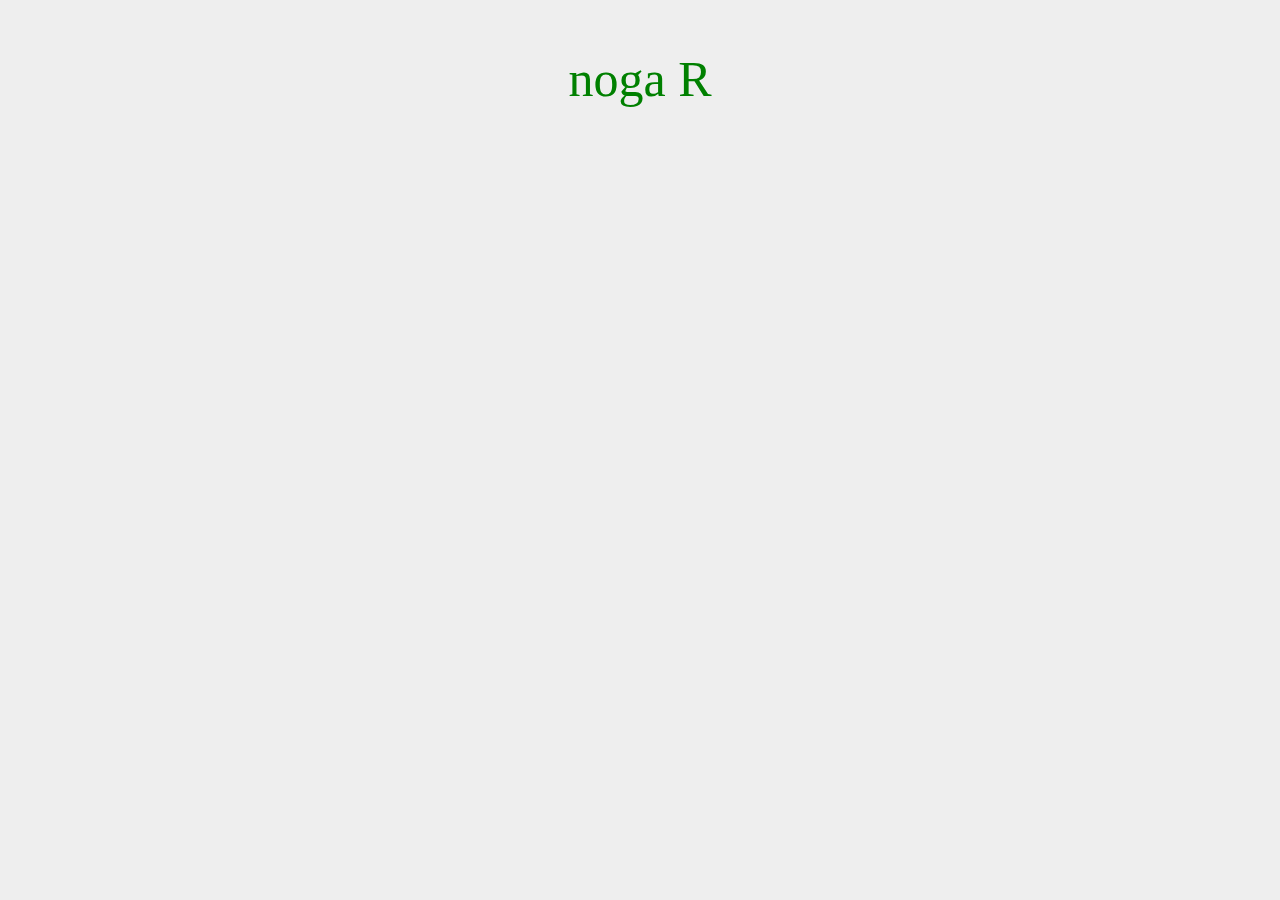
<file: tv/index.html>
<!doctype html>
<html>
<head>
	<title> 6 min code</title>
	<style>
	body{
		background-color: #eee;
	}
		#in{
			margin-top: 50px;
			font-size: 50px;
			text-align: center;
		}
	</style>
</head>
	<body>
		<div id="in">
			
		</div>
<script>
	var div = document.getElementById('in');
	for (var i = 0; i < 100; i++) {
	var x = Math.round( Math.random()*3);
		console.log(x);
	}
	var col = Math.round( Math.random()*3);
	if(col == 0){
		div.style.color = 'red';
	}
	if(col == 1){
		div.style.color = 'green';
	}
	if(col == 2){
		div.style.color = 'blue';
	}
	if(col == 3){
		div.style.color = 'yellow';
	}
	if(x==0){
		div.innerHTML = 'ryka R';
	}
	if(x==1){
		div.innerHTML = 'ryka L';
	}
	if(x==2){
		div.innerHTML = 'noga R';
	}
	if(x==3){
		div.innerHTML = 'noga L';
	}
</script>
	</body>
</html>
</file>
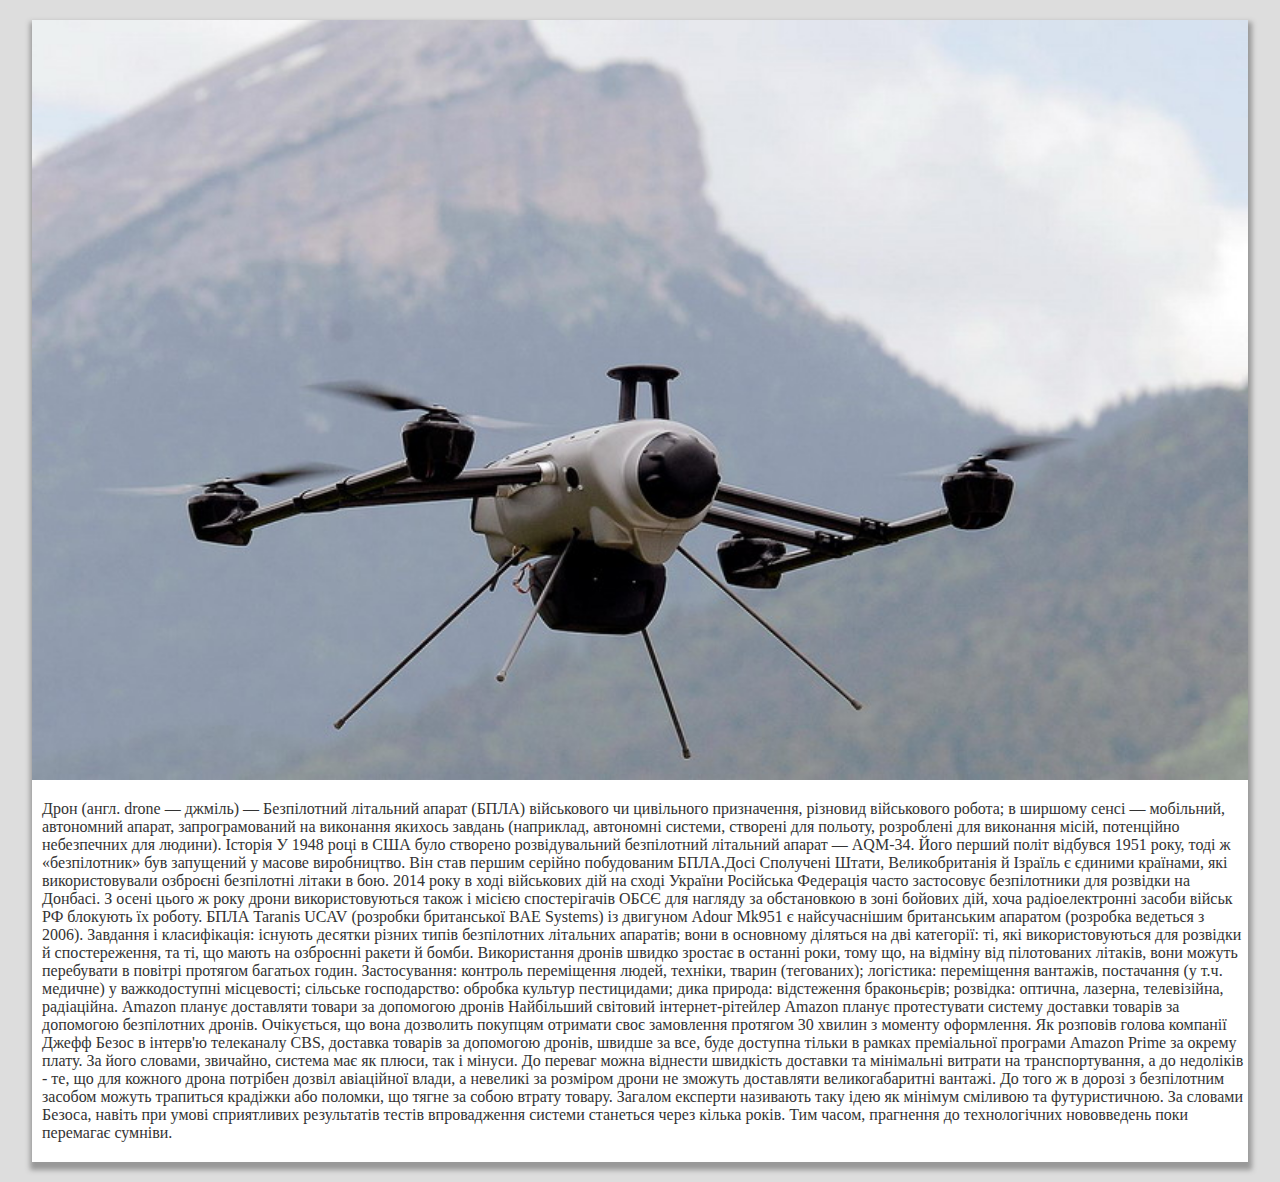
<file: dr.html>
<!DOCTYPE html>
<html>
<head>
	<title>Віртуальна реальність</title>
	<link rel="stylesheet" type="text/css" href="style.css">
	<meta name="viewport" content="width=device-width, initial-scale=1.0">
</head>
<body>
<div id="informBlock">
<div class="bl" style="clear: both;">

	<img src="40s.jpg" style="clear: both;">
	<p>Дрон (англ. drone — джміль) — Безпілотний літальний апарат (БПЛА) військового чи цивільного призначення, різновид військового робота; в ширшому сенсі — мобільний, автономний апарат, запрограмований на виконання якихось завдань (наприклад, автономні системи, створені для польоту, розроблені для виконання місій, потенційно небезпечних для людини).
Історія
У 1948 році в США було створено розвідувальний безпілотний літальний апарат — AQM-34. Його перший політ відбувся 1951 року, тоді ж «безпілотник» був запущений у масове виробництво. Він став першим серійно побудованим БПЛА.Досі Сполучені Штати, Великобританія й Ізраїль є єдиними країнами, які використовували озброєні безпілотні літаки в бою.
2014 року в ході військових дій на сході України Російська Федерація часто застосовує безпілотники для розвідки на Донбасі. З осені цього ж року дрони використовуються також і місією спостерігачів ОБСЄ для нагляду за обстановкою в зоні бойових дій, хоча радіоелектронні засоби військ РФ блокують їх роботу.
БПЛА Taranis UCAV (розробки британської BAE Systems) із двигуном Adour Mk951 є найсучаснішим британським апаратом (розробка ведеться з 2006).
Завдання і класифікація: існують десятки різних типів безпілотних літальних апаратів; вони в основному діляться на дві категорії: ті, які використовуються для розвідки й спостереження, та ті, що мають на озброєнні ракети й бомби. Використання дронів швидко зростає в останні роки, тому що, на відміну від пілотованих літаків, вони можуть перебувати в повітрі протягом багатьох годин.
Застосування: 
контроль переміщення людей, техніки, тварин (тегованих);
логістика: переміщення вантажів, постачання (у т.ч. медичне) у важкодоступні місцевості;
сільське господарство: обробка культур пестицидами;
дика природа: відстеження браконьєрів;
розвідка: оптична, лазерна, телевізійна, радіаційна.

Amazon планує доставляти товари за допомогою дронів
Найбільший світовий інтернет-рітейлер Amazon планує протестувати систему доставки товарів за допомогою безпілотних дронів. 
Очікується, що вона дозволить покупцям отримати своє замовлення протягом 30 хвилин з моменту оформлення. 
Як розповів голова компанії Джефф Безос в інтерв'ю телеканалу CBS, доставка товарів за допомогою дронів, швидше за все, буде доступна тільки в рамках преміальної програми Amazon Prime за окрему плату. За його словами, звичайно, система має як плюси, так і мінуси. 
До переваг можна віднести швидкість доставки та мінімальні витрати на транспортування, а до недоліків - те, що для кожного дрона потрібен дозвіл авіаційної влади, а невеликі за розміром дрони не зможуть доставляти великогабаритні вантажі. 
До того ж в дорозі з безпілотним засобом можуть трапиться крадіжки або поломки, що тягне за собою втрату товару. 
Загалом експерти називають таку ідею як мінімум сміливою та футуристичною. За словами Безоса, навіть при умові сприятливих результатів тестів впровадження системи станеться через кілька років. Тим часом, прагнення до технологічних нововведень поки перемагає сумніви.

</p>
</div>
</div>
</body>
</html>
</file>
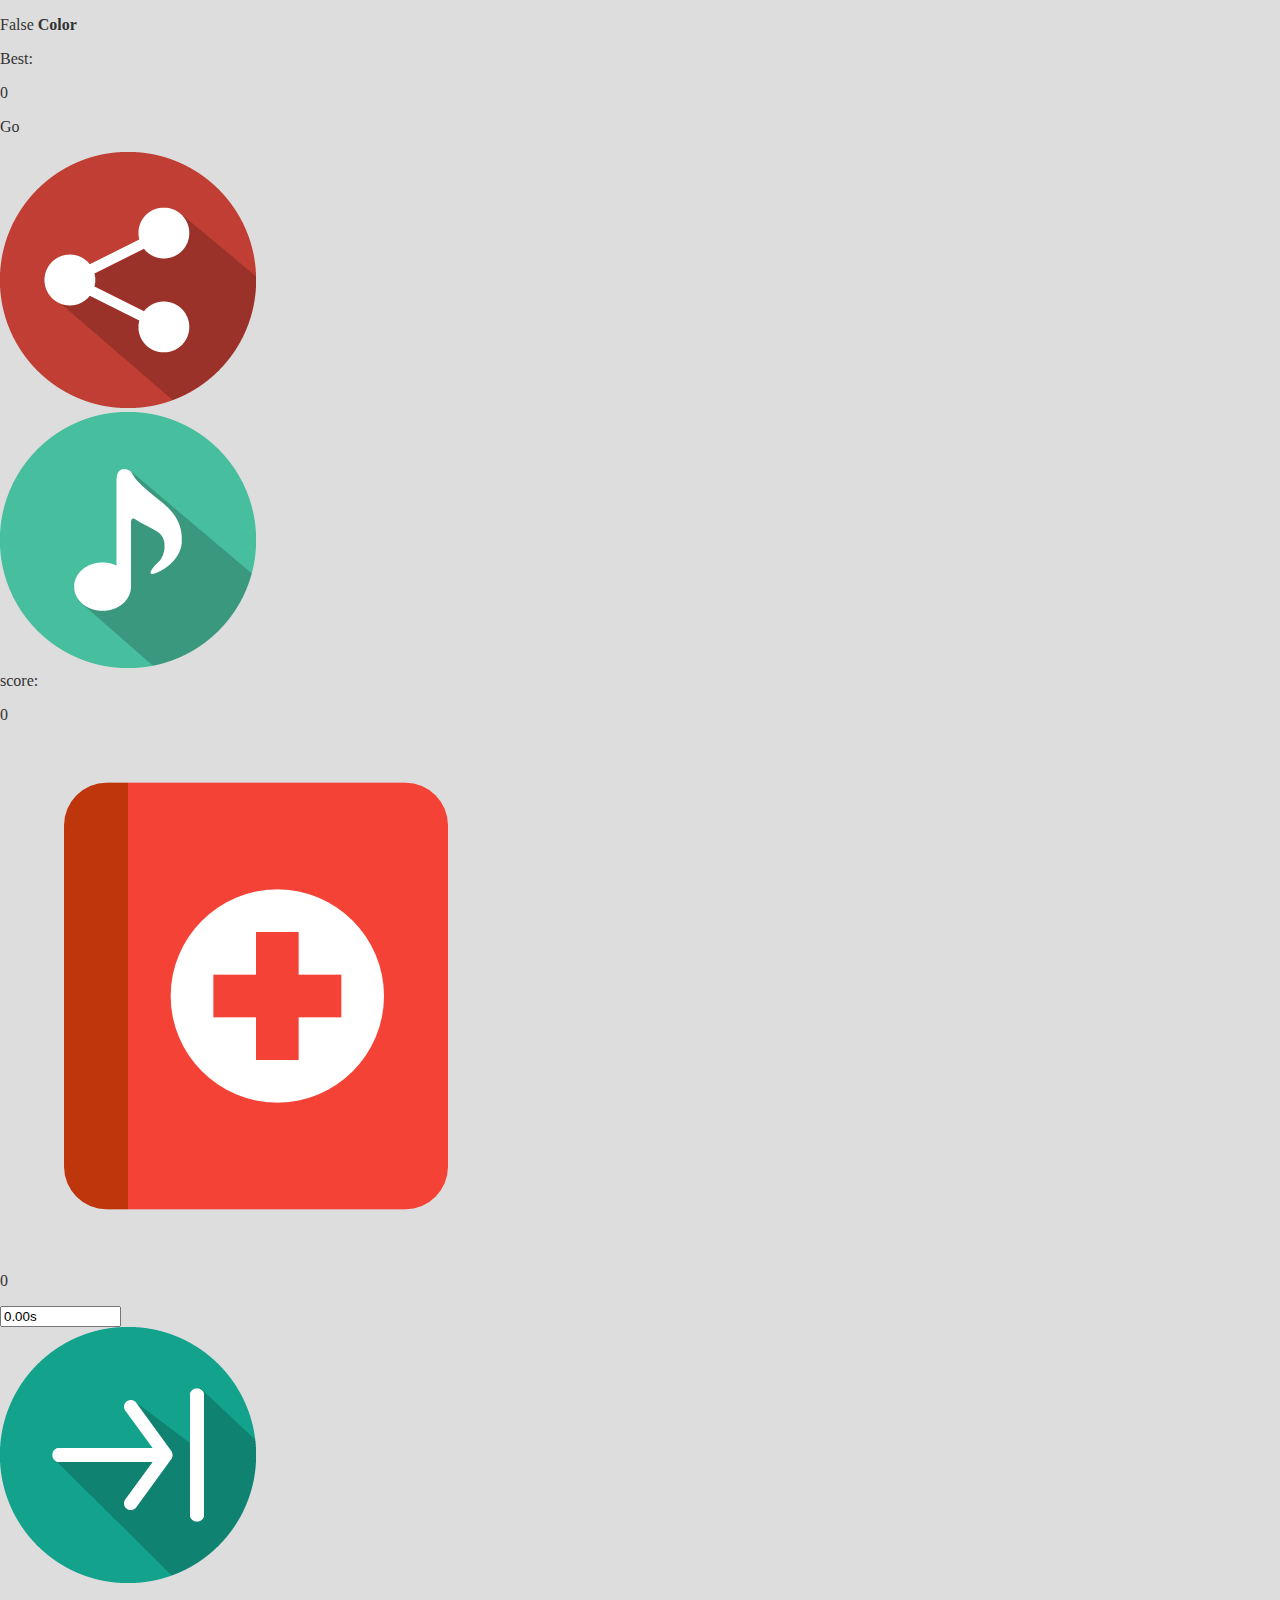
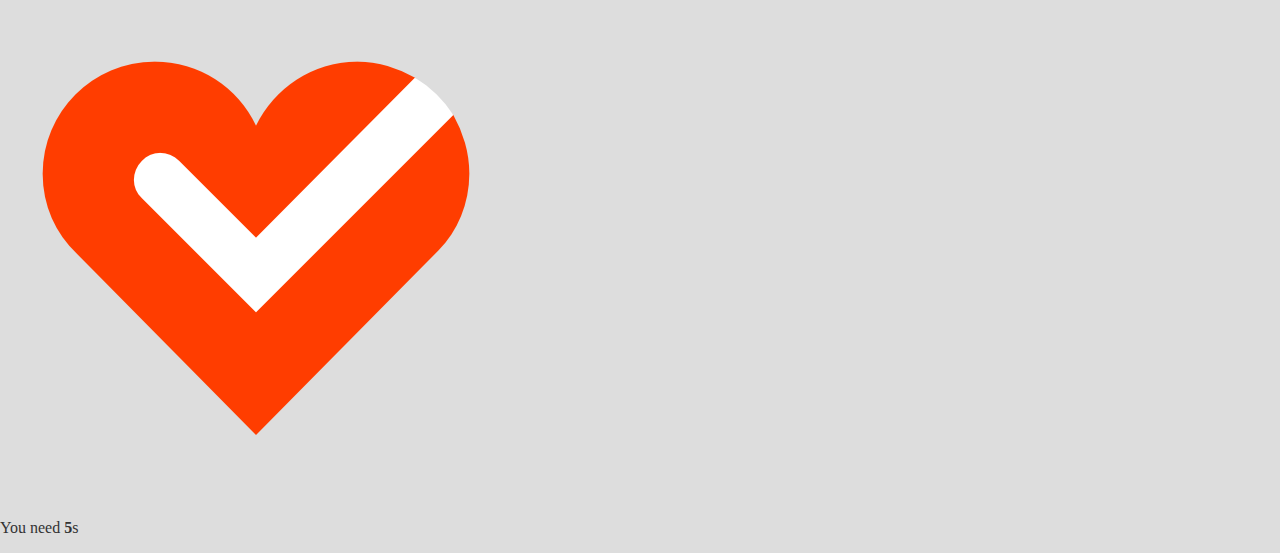
<file: false.html>
<!DOCTYPE html>
<html>
<head>
	<title>
		FalseTime
	</title>
	<link rel="stylesheet" type="text/css" href="style.css">
	<meta charset="utf-8">
	<meta name="viewport" content="width=device-width, initial-scale=1.0">
	<meta name="viewport" content="width=device-width, user-scalable=no">

</head>
<body>

<div class="container" id="locationMenu">
	<div id="logo">
		<p id="false">False
		<strong id="color">Color</strong>
		</p>
	</div>
	<div id="best">Best:<p id="bestVal">0</p> </div>
	<div id="goButton" onclick="play();">
	<p>
		
		Go
	</p>
	</div>
	<span id="shareButton">
		<img src="share.png">
	</span>
	<div id="musicButton">
		<img src="mus.ico">
	</div>
</div>
<div id="locationGame">
	<div id="headerBlock">
	<div id="scoreLine">
	score:
		<p id="scoreVal">
			0
		</p>
	</div>
		<div id="healthBlock">
			<img src="health.png">
			<p id="healthVal">0</p>
		</div>
	</div>
	<div id="timerBlock">
	<form name="clockform">
		
		 <input id="timerVal" name="clock" size="12" maxlength="12" value="0.00s">
		 
	</form>
	</div>
	<div id="leftInput" onclick="findTIMEpre()">
		<img src="next.png">
	</div>
	<div id="inputLine" onclick="trueFun()">
		<img src="true.png" id="trueButton" >
		<p id="needTime">You need  <strong id="secondVal"> 5</strong>s</p>
	</div>
</div>

<script src='jq.js'></script>

<script type="text/javascript" >
	//limit test
function play() {
	$('#locationMenu').css('display','none');
	$('#locationGame').css('display','block');
}
function unplay(){
	$('#locationMenu').css('display','block');
	$('#locationGame').css('display','none');
}
// play();
function trueFun(){
clearALL()
	randomTime = Math.round(Math.random()*9)+1;
	$('#secondVal').html(randomTime);
	console.log(randomTime);

}
 var startDate;
 var init=0;
 var clocktimer;
function trim(string) {
 return string.replace (/\s+/g, " ").replace(/(^\s*)|(\s*)$/g, ''); 
}

 function clearFields() {
  init = 0;
  clearTimeout(clocktimer);
  document.clockform.clock.value='0.00';
  
 }

 function clearALL() {
  clearFields();
  //// main check block
  var delta = randomTime*1000 - trueTime;

  if (delta<0) {
  	delta = delta*-1;
  }
  console.log(delta);
  console.log(trueTime);
  if ( trueTime!=0) {

  if (delta> 1000 ) {
  	console.log('lose');
  	alert('you lose :(');

  	// console.log(+$('#bestVal').html());
  	if (+$('#bestVal').html()<score ) {
  		$('#bestVal').html(score);
  	}
  	
  	  	unplay();
  }else{
  	score++;
  	$('#scoreVal').html(score);
    }
  
 }
  }
var score = 0;
 function startTIME() { 
  var thisDate = new Date();
  var t = thisDate.getTime() - startDate.getTime();
  t=t*timeMulti;

  var trueT = thisDate.getTime() - startDate.getTime();
  trueTime= trueT;
  // console.log(t);

  var ms = t%1000; t-=ms; ms=Math.floor(ms/10);
  t = Math.floor (t/1000);
  var s = t%60; t-=s;
  if (s<10) s='0'+s;
  if (ms<10) ms='0'+ms;
  if (init==1) document.clockform.clock.value =s + '.' + ms;
  clocktimer = setTimeout("startTIME()",10);
 }
var randomTime = 5;
var timeMulti = 1;
var trueTime =0;
 function findTIMEpre(){
 	// debugger;
 	var x = Math.random()+1;
 	x = x.toFixed(2);
 	timeMulti = x;
 	console.log(x);
 	findTIME(timeMulti);
 }
 function findTIME() {
  if (init==0) {
   startDate = new Date();
   startTIME();
   init=1;
  } 
  else {
   var str = trim(document.clockform.label.value);
   console.log(document.clockform.label.value);
   document.getElementById('marker').innerHTML = (str==''?'':str+': ') + 
    document.clockform.clock.value + '<br>' + document.getElementById('marker').innerHTML;
   clearFields();
  }
 }

</script>
</body>
</html>
</file>
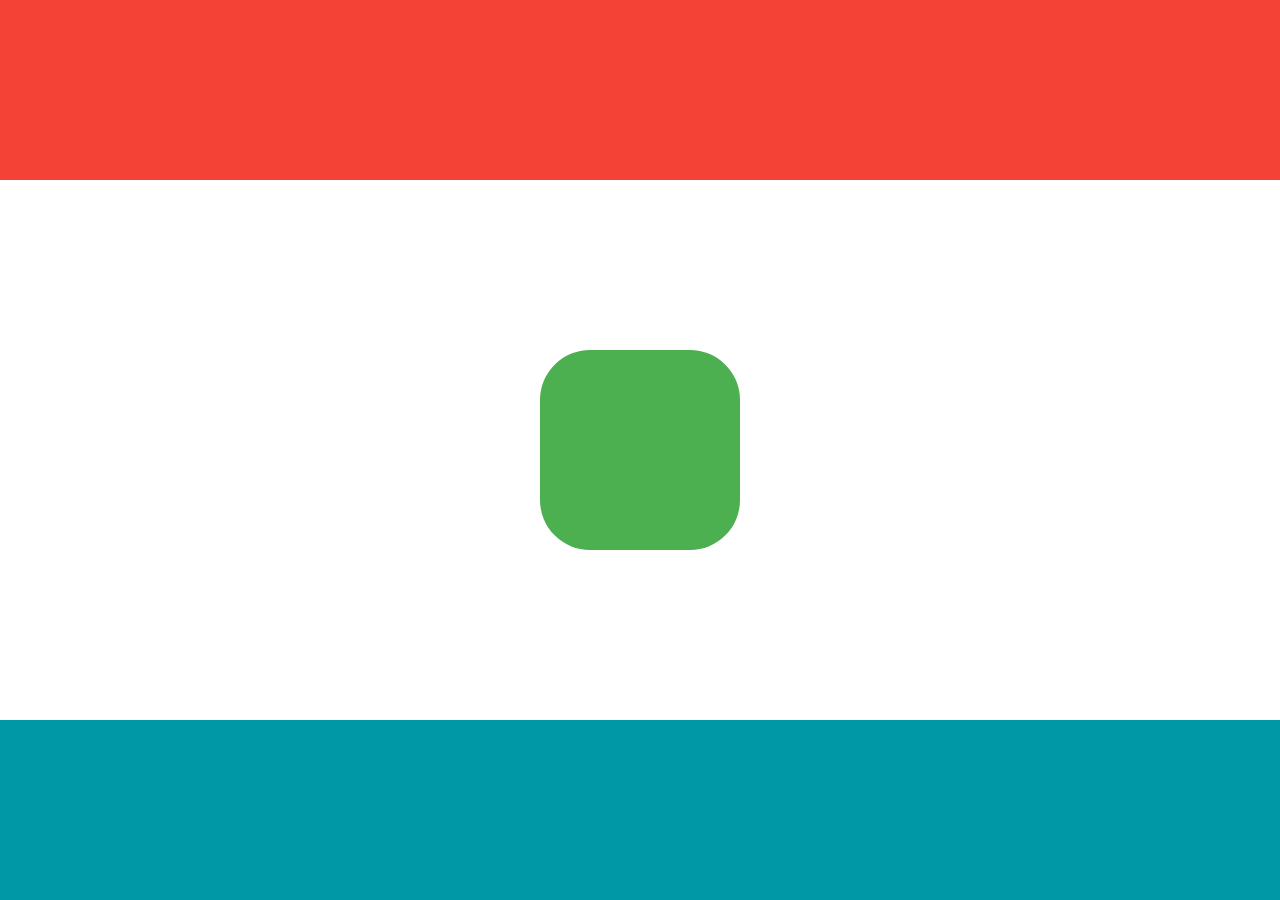
<file: geom.html>
<!DOCTYPE html>
<html>
<head>
	<title>geom</title>
	<meta charset="utf-8">
	<meta name="viewport" content="width=device-width, initial-scale=1.0, user-scalable=no">
<script type="text/javascript" src='lib.js'></script>
	<!-- <link rel="stylesheet" type="text/css" href="geom.css"> -->
<!-- 	<link rel="stylesheet" href="css/bootstrap.min.css"> -->
<!--     <link rel="stylesheet" href="css/bootstrap-theme.min.css"> -->
<!--     <script src="js/bootstrap.min.js"></script> -->
    <!-- <link rel="stylesheet" href="css/mece.css"> -->
<!--     <link rel="stylesheet" href="css/animate.css"> -->
    <!-- <link rel="shortcut icon" href="/favicon.ico"> -->
<!--     <link rel="stylesheet" type="text/css" href="css/normalize.css" /> -->
<!--     <link rel="stylesheet" type="text/css" href="css/icons.css" /> -->
<!--     <link rel="stylesheet" type="text/css" href="css/component.css" /> -->
    <style type="text/css">
    	html,body{
	height: 100%;
	width: 100%;
	overflow: hidden;
	margin: 0 0 0 0;
		
}
p::selection{
	background: none;
}

#playL{
	background: white;
	height: 100%;

}
#p1field, #p2field{
	width: 100%;
	height: 20%;
	background: #F44336;
}
#p2field{
	background: #0097A7;
	position: absolute;
	bottom: 0px;
}
#figgure{
	height: 200px;
	width: 200px;
	background: #4CAF50;
	position: absolute;
	left: 50%;
	margin-left: -100px;
	top: 50%;
	margin-top: -100px;
	border-radius: 25%;
/* 	box-shadow: 5px 1px 5px 3px #aaa; */
}
#lScore{
	font-size: 25px;
	color: green;
	font-weight: bolder;
	position: absolute;
	top: 50%;
	left: 10px;
}
#RScore{
	font-size: 25px;
	color: green;
	font-weight: bolder;
	position: absolute;
	top: 50%;
	right: 10px;
}
#endL1,#endL2{
	display: none;
	width: 100%;
	height: 20%;
	font-size: 40px;
	font-weight: bolder;
	color: #555;
	text-align: center;
	margin-top: 40%;
	
}

    </style>
</head>

<body>
<div id="menuL"></div>
<div id="playL">
	<div id="p1field" onclick="p1plus();">
		<div id="score1p"></div>
	</div>
	<div id="mainF">
		<!-- <div id="lScore">0</div> -->
		<div id="figgure"></div>
		<!-- <div id="RScore">0</div> -->
	</div>
	<div id="p2field" onclick="p2plus();">
		
		<div id="score2p"></div>
	</div>
</div>
<!-- <div id="endL" onclick="goToGame();"> -->
	
<div id="endL1" onclick="goToGame()">
	<p> Win  Red </p>
</div>
<div id="endL2" onclick="goToGame();">
	<p> Win  Navy</p>
</div>
<!-- </div> -->
<script type="text/javascript">
	var p1score = 25;
function p1plus(argument) {
	p1score++;
	p1score++;
	p1score++;
	check();
}
function p2plus(argument) {
	p1score--;
	p1score--;
	p1score--;
	check();
}
function check(){
	var toCHeck = parseInt($('#figgure').css('borderRadius'));
	$('#figgure').css('borderRadius',p1score+'%');
	if (p1score > 50) {
		endGame(1);
	}
	if (p1score <0) {
	  endGame(2);
	}
	console.log(toCHeck);
}
function endGame(a){
	$('#playL').css('display','none');
	$('#figgure').css('borderRadius','25%');
	p1score = 25;

	if (a=== 1) {	
	$('#endL1').css('display','block');
	}
	if (a=== 2) {	
	$('#endL2').css('display','block');
	}
}
function goToGame(argument) {
	$('#endL1').css('display','none');
	$('#endL2').css('display','none');
	$('#playL').css('display','block');
}
</script>
<!-- <script type="text/javascript" src='geom.js'></script> -->
</body>
</html>
</file>
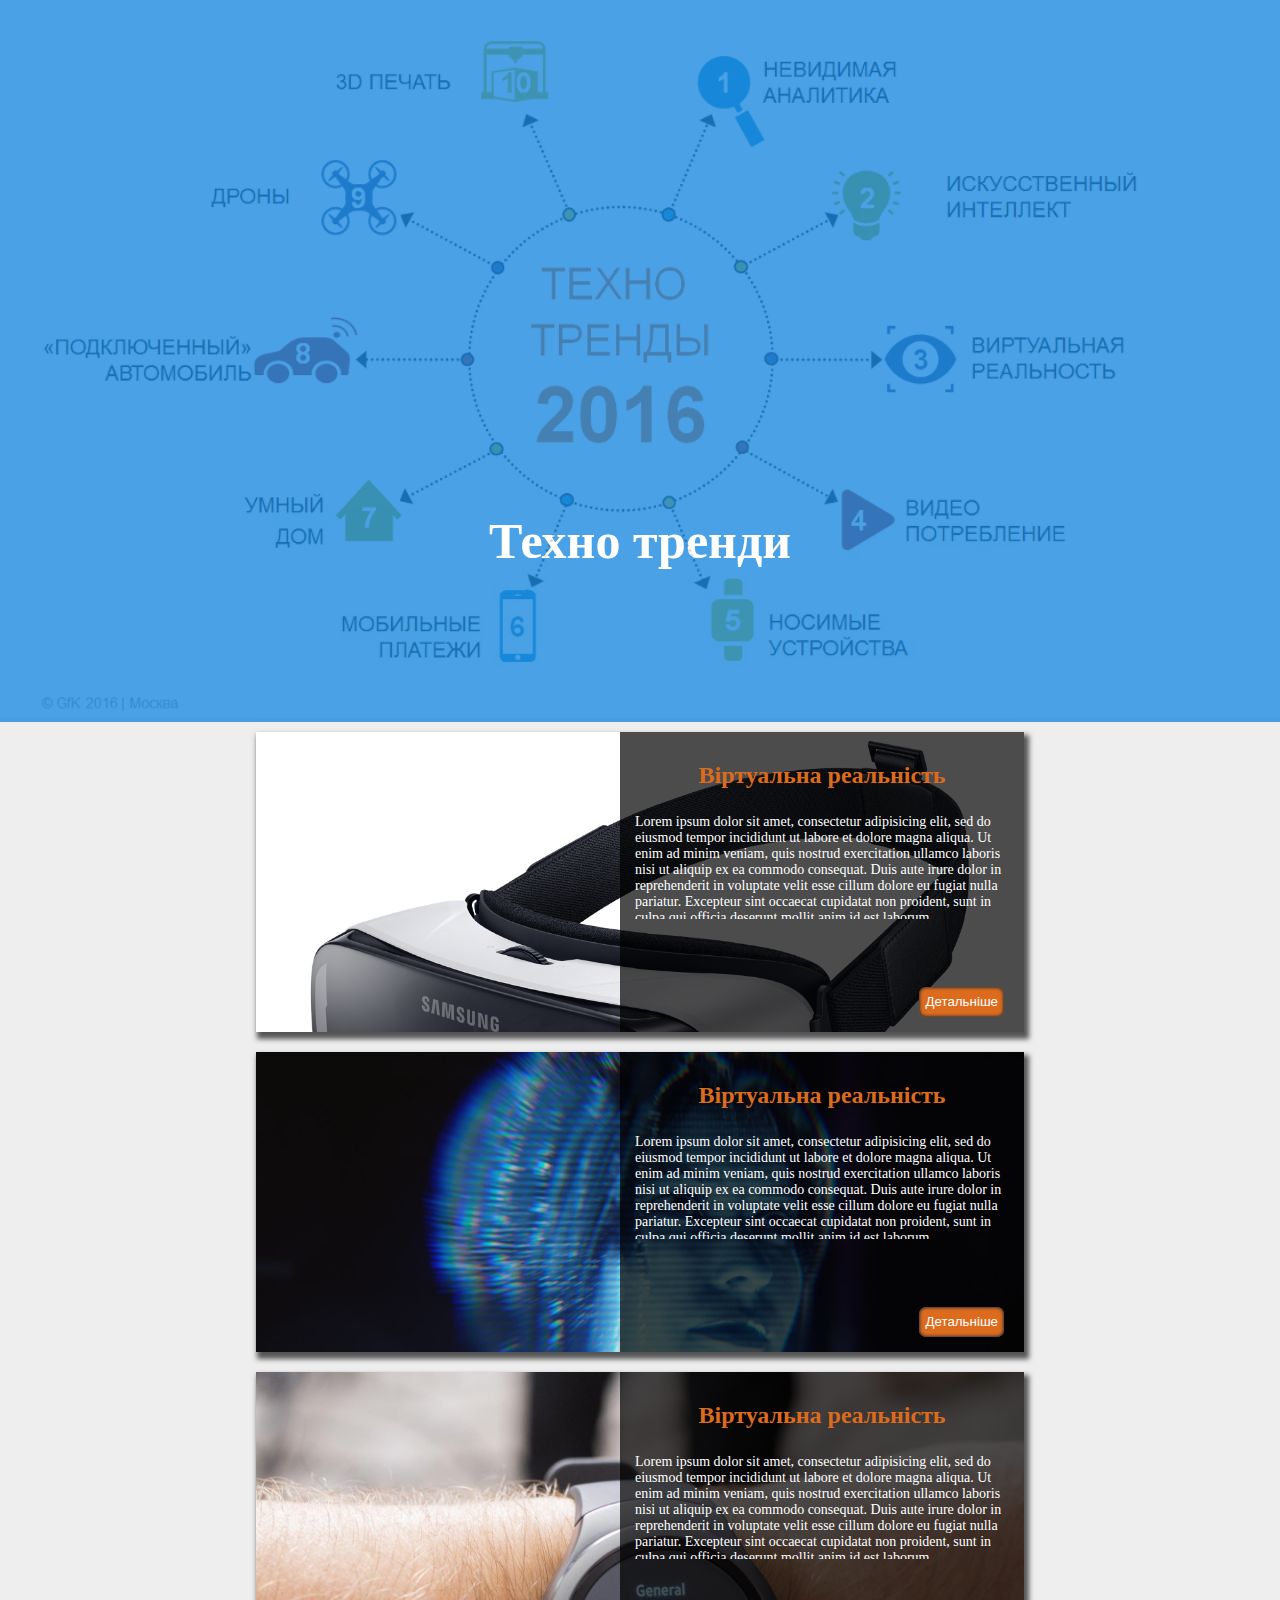
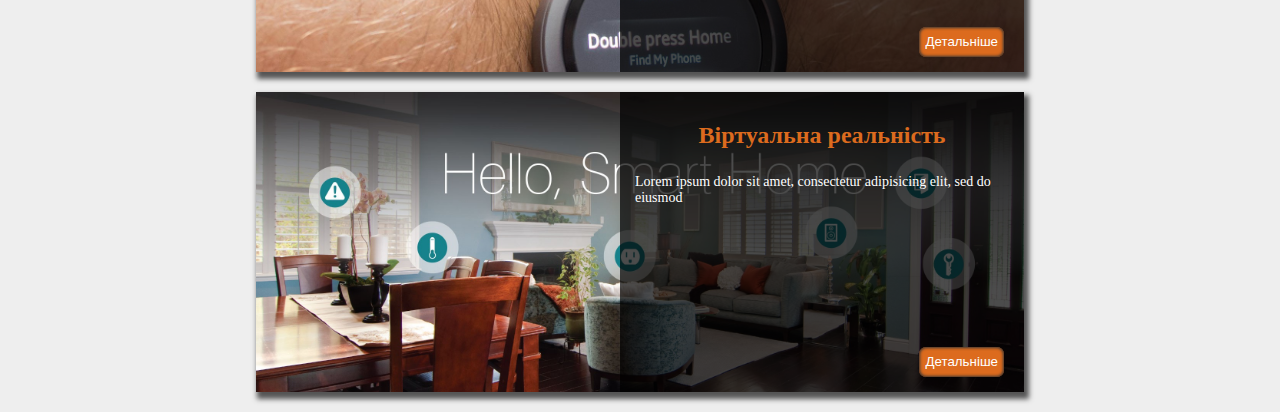
<file: inf.html>
<!DOCTYPE html>
<html>
<head>
	<title>tech</title>
	<!-- <link rel="stylesheet" type="text/css" href="style.css"> -->
	<meta name="viewport" content="width=device-width, initial-scale=1.0">
	<style type="text/css">
		html ,body{
	margin: 0 0 0 0;
	overflow-x: hidden;
	background: #eee;
	min-width: 240px;
}

img{
	height: 100%;
	width: 100%;
}
header{
	position: relative;
}
.mask{
	background: #1D8ADF;
	opacity: .8;
	width: 100%;
	min-height: 100px;
	float: left;
	position: absolute;
	top: 0;
	height: 100%;
}

#titleH{
	opacity: 1;
	z-index: 5;
	text-align: center;
	color: white;
	font-weight: bolder;
	font-size: 50px;
	margin-top:  40%;
}
.clearfix{
	/*clear: both;*/
}

.newsBlock{
	position: relative;
	overflow: hidden;
	min-height: 100px;
	/*max-height: 200px;*/
	width: 80%;
	margin: 10px 10% 20px 10%;
	background: white;
	box-shadow: 3px 5px 5px 2px #555;
}
.newsBlock img{
	/*float: left;*/
	margin-top: 0px;
	width: 100%;
	height: auto;
}
.newsBlock .textBlock{
	z-index: 5;
	position: absolute;
	top: 0;
	right: 0;
	display: inline-block;
	width:50%;
	height: 100%;
	background: rgba(0,0,0, .7);
	color: white;
	padding: 10px 10px 10px 10px;
}
.newsBlock .textBlock h2{
text-align: center;
color: #DC6B1E;
}
.newsBlock .textBlock p{
max-height: 100px;
font-size: 14px;
overflow: hidden;
padding: 5px;
/*border-bottom: 2px solid #ED7727; */
}
.newsBlock .textBlock button{
	position: inherit;
	bottom: 35px;
	height: 30px;
	right: 20px;
	background: #DC6B1E;
	border: none;
	border-radius: 7px;
	color: white;
	box-shadow: inset  0 0px 3px 1px #333;
}
@media(min-width: 600px){
.newsBlock {
	max-height: 300px;
	width: 60%;
	margin: 10px auto 20px auto;
}

}
@media(max-width: 600px){
.newsBlock .textBlock p{
	display: none;
}
.newsBlock {
	width: 100%;
	margin: 10px 0 20px 0;
}
}
@media(max-width: 320px){

#titleH{
	font-size: 20px
}
}
/*.clearfix2n{
	clear: both;
}*/
	</style>
</head>
<body>
<header>
	<img src="tch.jpg">
	<div class="mask">
		<p id="titleH">Техно тренди</p>
	</div>
		
</header>
<div class="clearfix"></div>
<div class="container">

	
<div class="newsBlock">
		<img src="vr.jpg">
	
	<div class="textBlock">
		<h2>Віртуальна реальність</h2>
		<p> Lorem ipsum dolor sit amet, consectetur adipisicing elit, sed do eiusmod
		tempor incididunt ut labore et dolore magna aliqua. Ut enim ad minim veniam,
		quis nostrud exercitation ullamco laboris nisi ut aliquip ex ea commodo
		consequat. Duis aute irure dolor in reprehenderit in voluptate velit esse
		cillum dolore eu fugiat nulla pariatur. Excepteur sint occaecat cupidatat non
		proident, sunt in culpa qui officia deserunt mollit anim id est laborum.
		</p>
		<div class="clearfix"></div>
		<button>
			Детальніше
		</button>
	</div>
</div>
<!-- <div class="clearfixn"></div> -->

	
<div class="newsBlock">
		<img src="ii.jpg">
	
	<div class="textBlock">
		<h2>Віртуальна реальність</h2>
		<p> Lorem ipsum dolor sit amet, consectetur adipisicing elit, sed do eiusmod
		tempor incididunt ut labore et dolore magna aliqua. Ut enim ad minim veniam,
		quis nostrud exercitation ullamco laboris nisi ut aliquip ex ea commodo
		consequat. Duis aute irure dolor in reprehenderit in voluptate velit esse
		cillum dolore eu fugiat nulla pariatur. Excepteur sint occaecat cupidatat non
		proident, sunt in culpa qui officia deserunt mollit anim id est laborum.
		</p>
		<div class="clearfix"></div>
		<button>
			Детальніше
		</button>
	</div>
</div>
<div class="clearfix"></div>
<!-- <div class="clearfix2n"></div> -->

	

	
<div class="newsBlock">
		<img src="wear.jpg">
	
	<div class="textBlock">
		<h2>Віртуальна реальність</h2>
		<p> Lorem ipsum dolor sit amet, consectetur adipisicing elit, sed do eiusmod
		tempor incididunt ut labore et dolore magna aliqua. Ut enim ad minim veniam,
		quis nostrud exercitation ullamco laboris nisi ut aliquip ex ea commodo
		consequat. Duis aute irure dolor in reprehenderit in voluptate velit esse
		cillum dolore eu fugiat nulla pariatur. Excepteur sint occaecat cupidatat non
		proident, sunt in culpa qui officia deserunt mollit anim id est laborum.
		</p>
		<div class="clearfix"></div>
		<button>
			Детальніше
		</button>
	</div>
</div>
<div class="clearfix"></div>
<div class="newsBlock">
		<img src="sh.jpg">
	
	<div class="textBlock">
		<h2>Віртуальна реальність</h2>
		<p> Lorem ipsum dolor sit amet, consectetur adipisicing elit, sed do eiusmod
		
		</p>
		<div class="clearfix"></div>
		<button>
			Детальніше
		</button>
	</div>
</div>
<!-- <div class="clearfix"></div> -->

<!-- <div class="clearfix"></div> -->
</div>
	

	
</div>

</body>
</html>
</file>
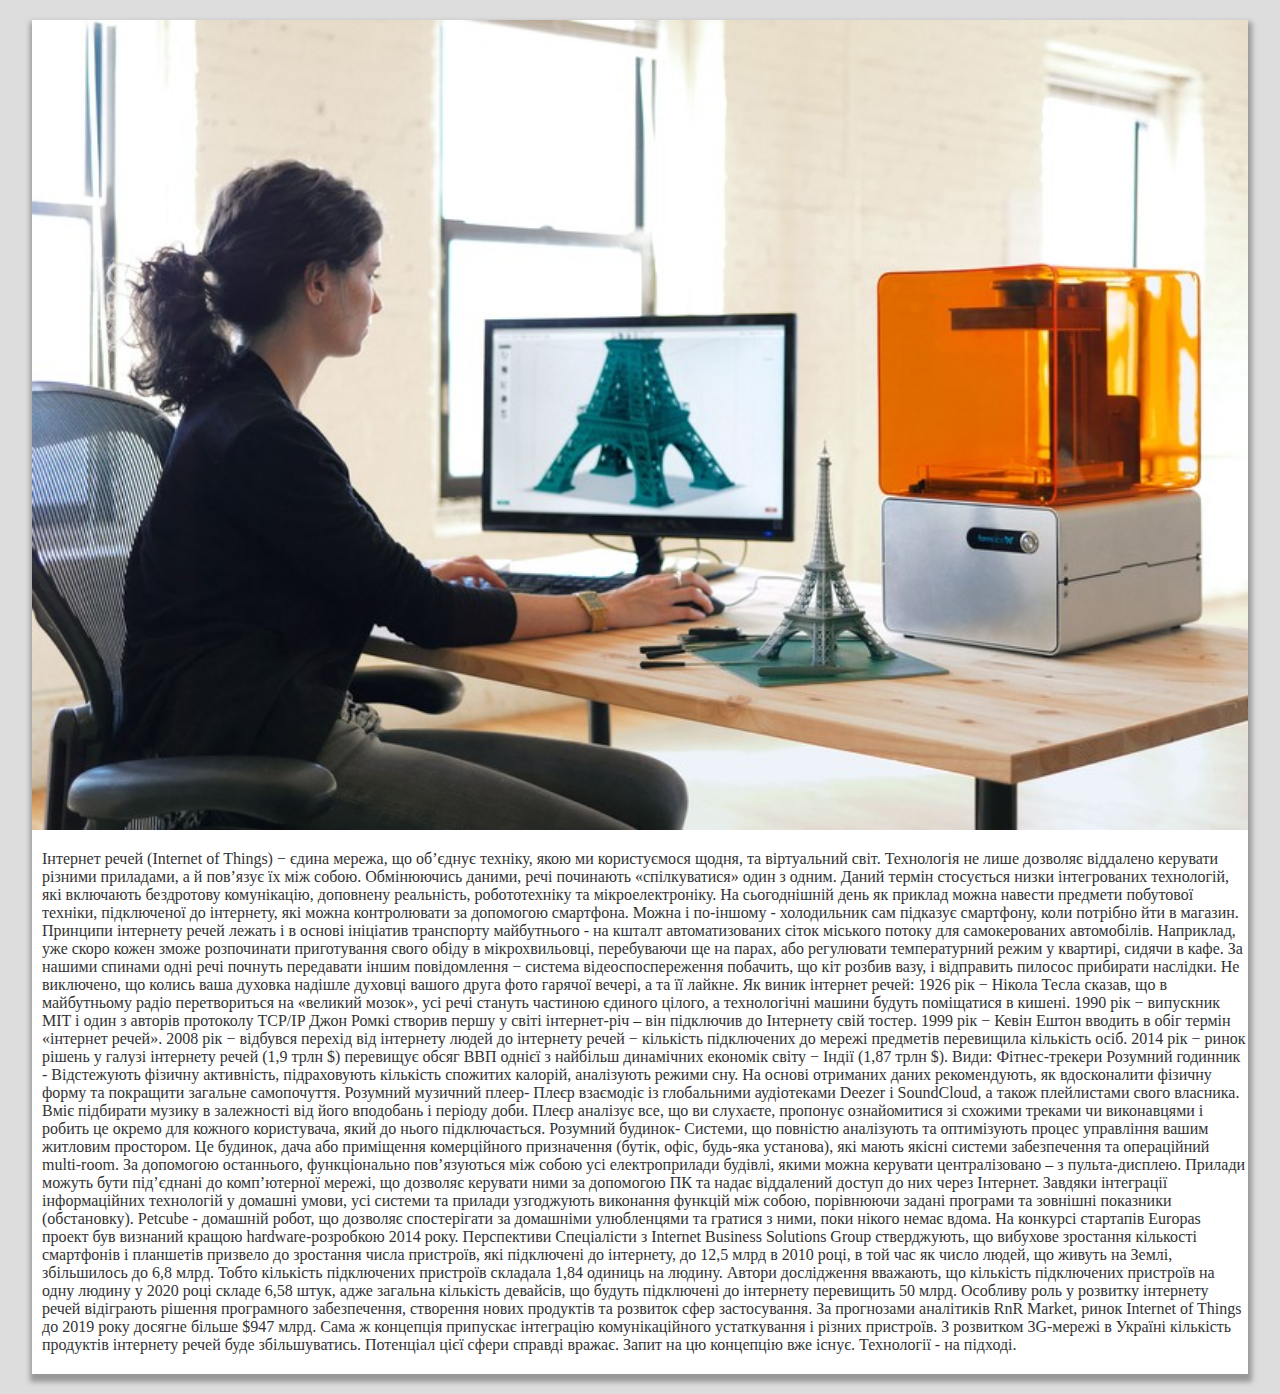
<file: ir.html>
<!DOCTYPE html>
<html>
<head>
	<title>Віртуальна реальність</title>
	<link rel="stylesheet" type="text/css" href="style.css">
	<meta name="viewport" content="width=device-width, initial-scale=1.0">
</head>
<body>
<div id="informBlock">
<div class="bl" style="clear: both;">

	<img src="40t.jpg" style="clear: both;">
	<p>Інтернет речей (Internet of Things) − єдина мережа, що об’єднує техніку, якою ми користуємося щодня, та віртуальний світ. Технологія не лише дозволяє віддалено керувати різними приладами, а й пов’язує їх між собою. Обмінюючись даними, речі починають «спілкуватися» один з одним.
Даний термін стосується низки інтегрованих технологій, які включають бездротову комунікацію, доповнену реальність, робототехніку та мікроелектроніку.
На сьогоднішній день як приклад можна навести предмети побутової техніки, підключеної до інтернету, які можна контролювати за допомогою смартфона. Можна і по-іншому - холодильник сам підказує смартфону, коли потрібно йти в магазин.
Принципи інтернету речей лежать і в основі ініціатив транспорту майбутнього - на кшталт автоматизованих сіток міського потоку для самокерованих автомобілів.
Наприклад, уже скоро кожен зможе розпочинати приготування свого обіду в мікрохвильовці, перебуваючи ще на парах, або регулювати температурний режим у квартирі, сидячи в кафе. За нашими спинами одні речі почнуть передавати іншим повідомлення − система відеоспоспереження побачить, що кіт розбив вазу, і відправить пилосос прибирати наслідки. Не виключено, що колись ваша духовка надішле духовці вашого друга фото гарячої вечері, а та її лайкне.

Як виник інтернет речей:
1926 рік − Нікола Тесла сказав, що в майбутньому радіо перетвориться на «великий мозок», усі речі стануть частиною єдиного цілого, а технологічні машини будуть поміщатися в кишені.
1990 рік − випускник MIT і один з авторів протоколу TCP/IP Джон Ромкі створив першу у світі інтернет-річ – він підключив до Інтернету свій тостер.
1999 рік − Кевін Ештон вводить в обіг термін «інтернет речей».
2008 рік − відбувся перехід від інтернету людей до інтернету речей − кількість підключених до мережі предметів перевищила кількість осіб.
2014 рік − ринок рішень у галузі інтернету речей (1,9 трлн $) перевищує обсяг ВВП однієї з найбільш динамічних економік світу − Індії (1,87 трлн $).

Види:
Фітнес-трекери
Розумний годинник - Відстежують фізичну активність, підраховують кількість спожитих калорій, аналізують режими сну. На основі отриманих даних рекомендують, як вдосконалити фізичну форму та покращити загальне самопочуття.
Розумний музичний плеер- Плеєр взаємодіє із глобальними аудіотеками Deezer і SoundCloud, а також плейлистами свого власника. Вміє підбирати музику в залежності від його вподобань і періоду доби. Плеєр аналізує все, що ви слухаєте, пропонує ознайомитися зі схожими треками чи виконавцями і робить це окремо для кожного користувача, який до нього підключається. 
Розумний будинок- Системи, що повністю аналізують та оптимізують процес управління вашим житловим простором. Це будинок, дача або приміщення комерційного призначення (бутік, офіс, будь-яка установа), які мають якісні системи забезпечення та операційний multi-room. За допомогою останнього, функціонально пов’язуються між собою усі електроприлади будівлі, якими можна керувати централізовано – з пульта-дисплею. 
Прилади можуть бути під’єднані до комп’ютерної мережі, що дозволяє керувати ними за допомогою ПК та надає віддалений доступ до них через Інтернет. Завдяки інтеграції інформаційних технологій у домашні умови, усі системи та прилади узгоджують виконання функцій між собою, порівнюючи задані програми та зовнішні показники (обстановку).
Petcube - домашній робот, що дозволяє спостерігати за домашніми улюбленцями та гратися з ними, поки нікого немає вдома. На конкурсі стартапів Europas проект був визнаний кращою hardware-розробкою 2014 року.

Перспективи
Спеціалісти з Internet Business Solutions Group стверджують, що вибухове зростання кількості смартфонів і планшетів призвело до зростання числа пристроїв, які підключені до інтернету, до 12,5 млрд в 2010 році, в той час як число людей, що живуть на Землі, збільшилось до 6,8 млрд. Тобто кількість підключених пристроїв складала 1,84 одиниць на людину. Автори дослідження вважають, що кількість підключених пристроїв на одну людину у 2020 році складе 6,58 штук, адже загальна кількість девайсів, що будуть підключені до інтернету перевищить 50 млрд.
Особливу роль у розвитку інтернету речей відіграють рішення програмного забезпечення, створення нових продуктів та розвиток сфер застосування. За прогнозами аналітиків RnR Market, ринок Internet of Things до 2019 року досягне більше $947 млрд. Сама ж концепція припускає інтеграцію комунікаційного устаткування і різних пристроїв.
З розвитком 3G-мережі в Україні кількість продуктів інтернету речей буде збільшуватись. Потенціал цієї сфери справді вражає. Запит на цю концепцію вже існує. Технології - на підході.

</p>
</div>
</div>
</body>
</html>
</file>
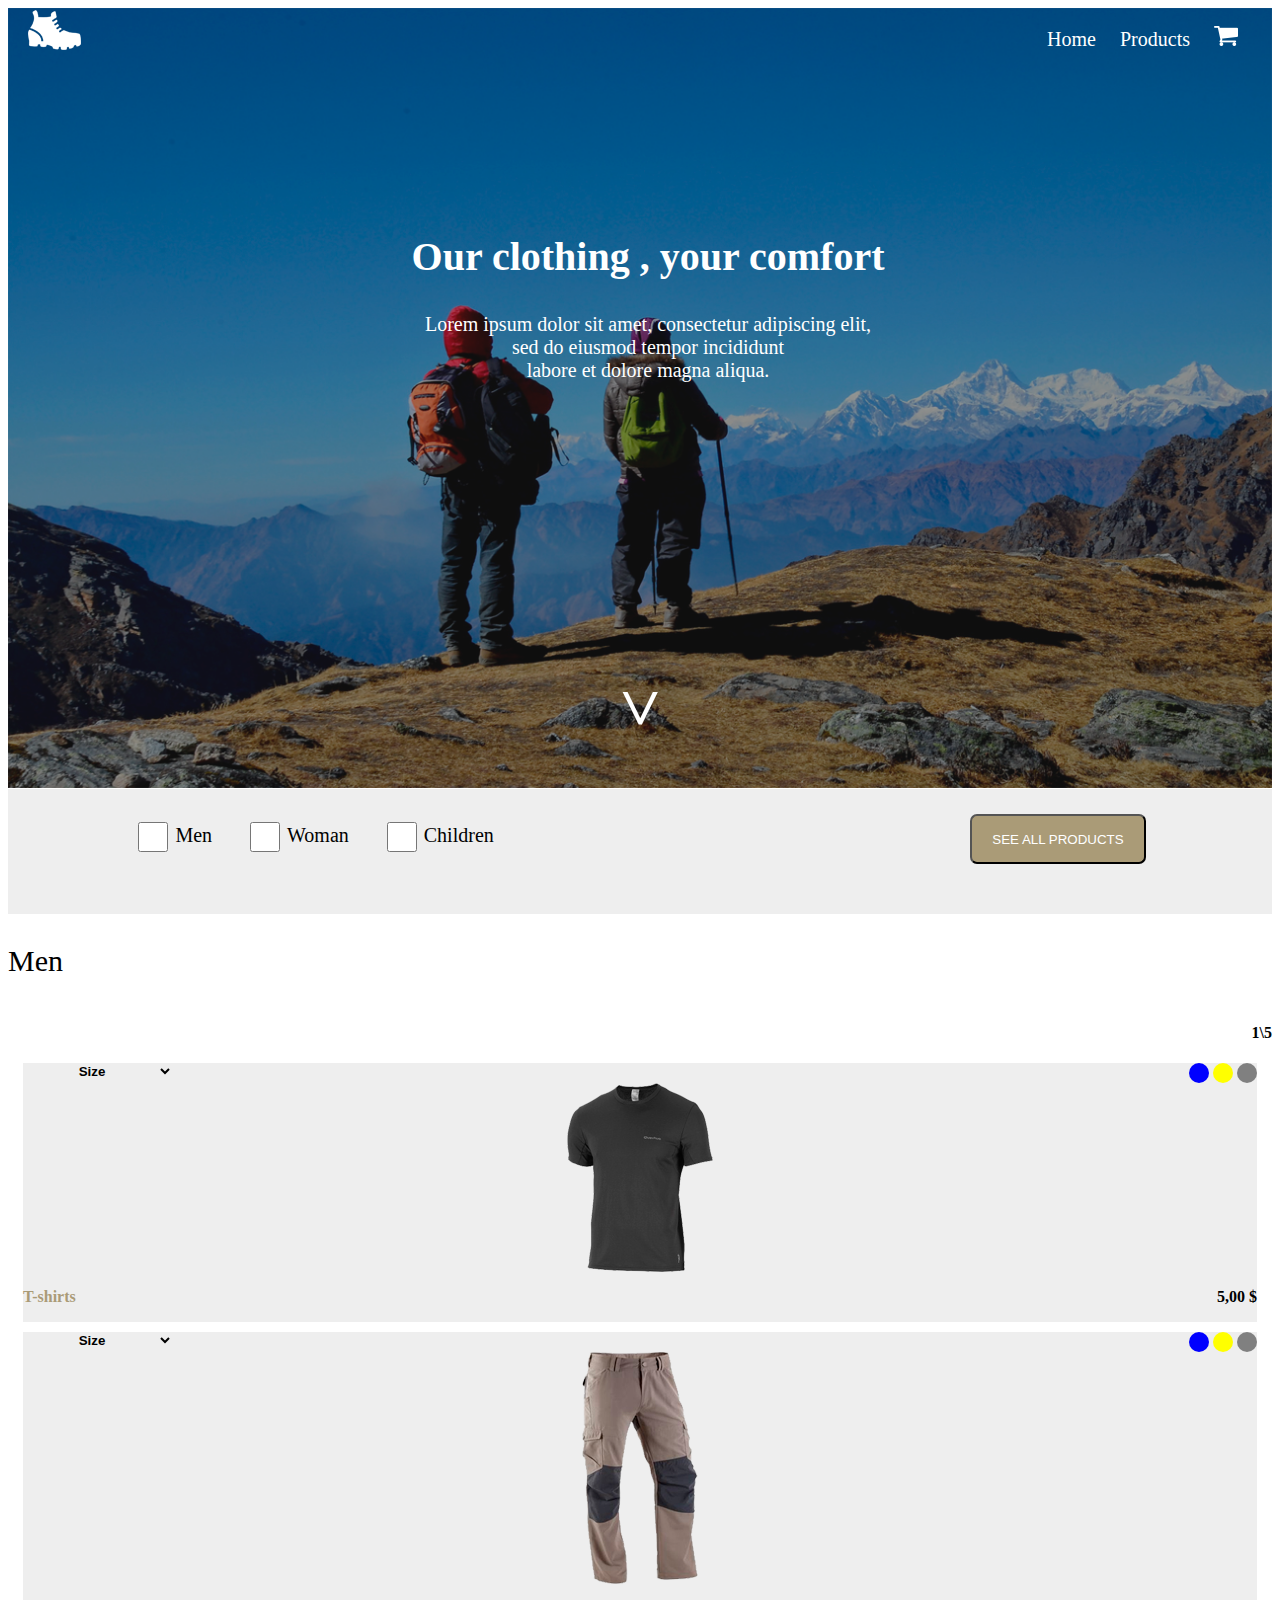
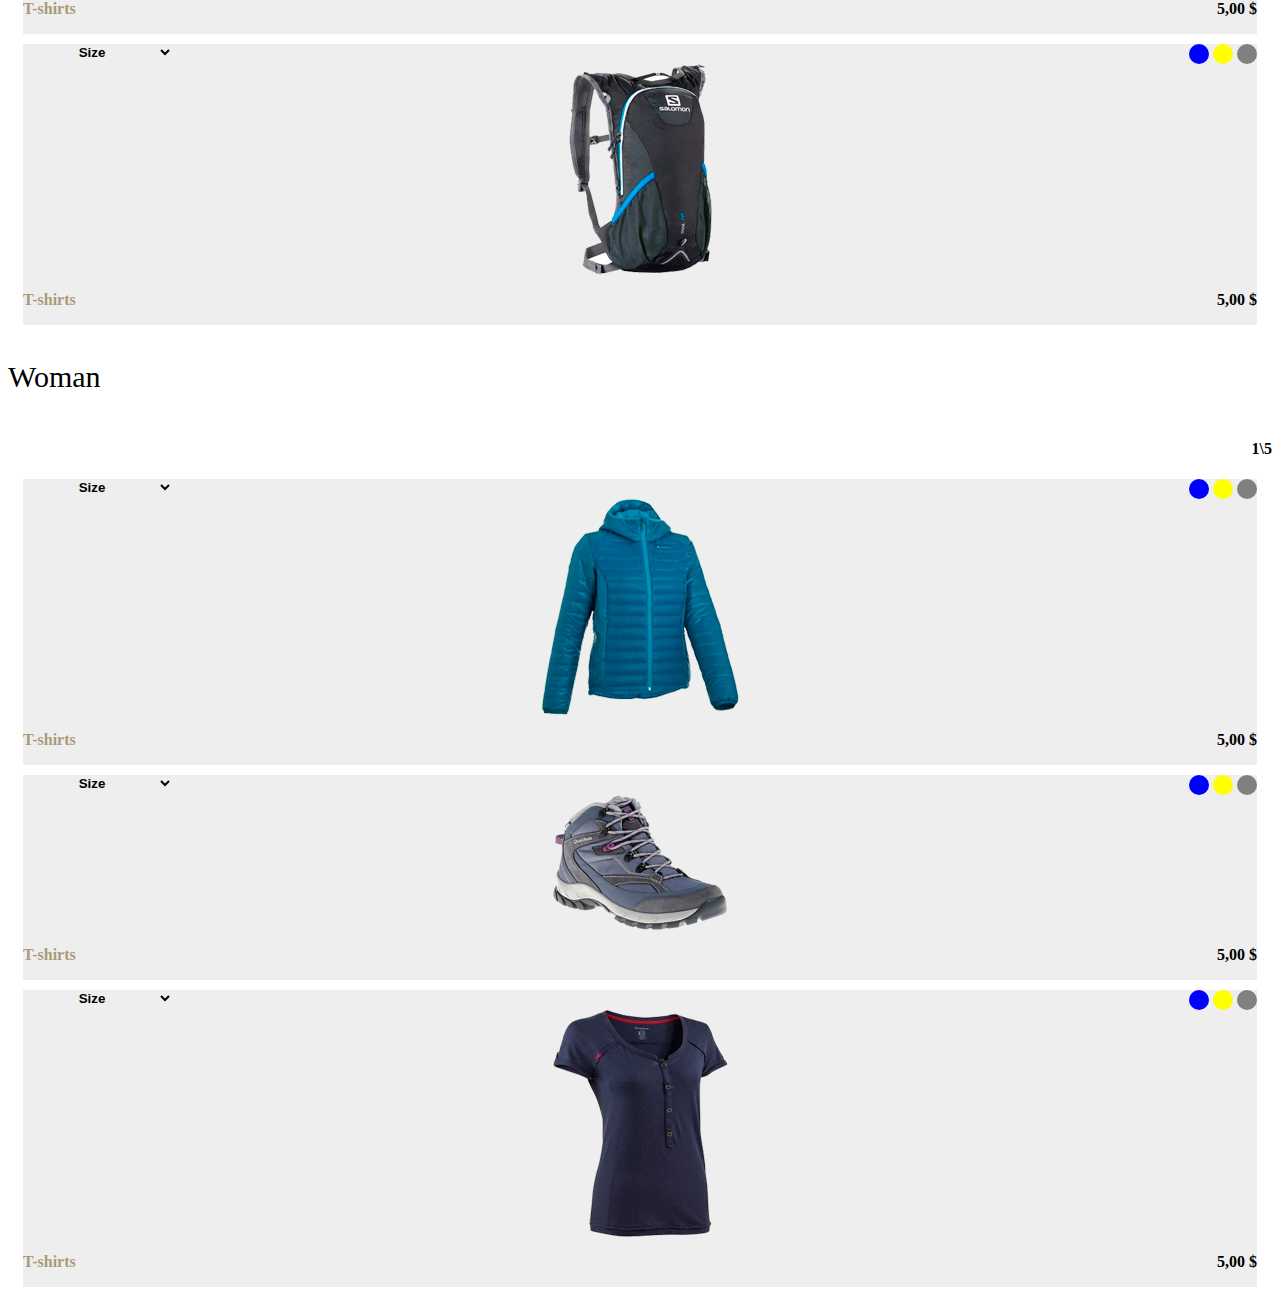
<file: mar.html>
<html>
    <head>
        <title>market</title>
        <meta charset='utf-8'>
       <link rel="stylesheet" href="https://maxcdn.bootstrapcdn.com/bootstrap/4.0.0-beta/css/bootstrap.min.css" integrity="sha384-/Y6pD6FV/Vv2HJnA6t+vslU6fwYXjCFtcEpHbNJ0lyAFsXTsjBbfaDjzALeQsN6M" crossorigin="anonymous">
<style>

.logo-img {
    margin: 10px 20px;
}
header{
    
    position: absolute;
    top: 0;
    width: 100%;
}
header *{
    display: inline-block;
}
select{
    background: #eee;
    text-align: center;
}
option{
    text-align: center;
}
select{
    border: none;
    
}
.cloth-b-header select{
    width: 150px;
    font-weight: 600;    
}
header ul{
    color: white;
    float: right;
    padding: 10px 40px; 
}
header ul li {
    padding:0 10px;
    font-size: 20px;
    font-weight: 500
}


.header-text-block {
    position: absolute;
   top: 200px;
    text-align: center;
    color: white;
    width: 100%;
    font-size: 25px;
}
.header-text-block h2{
    font-size: 40px;
}
.header-text-block p{
    font-size: 20px;
}

.header-img {
    width: 100%;
    height: auto;
}

#header-skip-button {
    position: relative;
    bottom: 100px;
    margin: 0 auto;
    width: 0px;
    color: white;
    font-size: 70px;
    font-weight: 600;
    transform: rotate(90deg);
    line-height: 1px;
}

.product-configure {
    background: #eee;
    height: 100px;
    position: relative;
    padding-left: 10%;
    padding-right: 10%;
   padding-top: 25px     
}
*{
    clear: both;
}

.product-configure-param {
    display: inline-block;
    margin-right: 30px;
}
.product-configure-param input[type ='checkbox']{
    height: 40px;
    width: 30px;
    border: 3px solid #aa9b77;
    color: blue;
    background-color: red;
}
input{
    background: red;
}
.product-configure-param p{
font-size: 20px;
    position: relative;
    top: -15px;
    font-weight: 500;
    margin: 0px 50px 0px 5px:
}

button {
 background: #aa9b77;
    color: white;
    height: 50px;
    padding: 0 20px;
    font-weight: 400;
    border-radius: 7px;
}
.product-configure-param *{
    display: inline-block;
}
.product-configure form button{
float: right;
}

.product-category {
    font-size: 30px;
    font-weight: 500;
}

.product-counter {
    float: right;
    font-weight: 700;
}

.clothes-block {
    
    background: #fff;
    
    padding: 5px;
}
.clothes-block:hover{
    border: 5px solid #aa9b77;
    border-radius: 3px;
}

.cloth-b-header {
    width: 100%;
}

.blue ,.yellow, .grey {
    height: 20px;
    width: 20px;
    border-radius: 50%;
    background: blue;
   

    display: inline-block;
    
    
}
.yellow{
    background: yellow;
}
.grey{background: grey;}

.product-color-box {
    float: right;
    height: 20px;
}

.cloth-b-body {
    margin: 0 auto;
    text-align: center;
}

.cloth-b-footer {
    font-weight: 700;
    
}
.cloth-b-footer p{
    display: inline-block;
}
.product-price{
    float: right;
    
}
.product-name{
    color: #aa9b77;
}

.cloths-b-mask {
    margin-left: 10px;
    background: #eee;
    margin-right: 10px;
    
}

</style>
        <meta name="viewport" content="width=device-width, initial-scale=1, shrink-to-fit=no">

    </head>
    <body>
        <div class="container-flue">
            <img src="img/header-back.png" alt="" class="header-img">
            <header>
                <img src="img/header-logo.png" alt="" class="logo-img">
                <ul>
                    <li>Home</li>
                    <li>Products</li>
                    <li>
                        <img src="img/header-trolley.png" alt="">
                    </li>
                    
                </ul>
            </header>
            <div class="header-text-block">
                <h2>Our clothing , your comfort</h2>
                <p>Lorem ipsum dolor sit amet, consectetur adipiscing elit,<br> sed do eiusmod tempor incididunt <br> labore et dolore
 magna aliqua.</p>
            </div>
            <div id="header-skip-button">></div>
        </div>
        <div class="container-fluid product-configure">
            <form action="">
                <div class="product-configure-param">
                    <input type="checkbox">
                    <p>Men</p>
                </div>
                <div class="product-configure-param">
                    <input type="checkbox">
                    <p>Woman</p>
                </div>
                   <div class="product-configure-param">
                    <input type="checkbox">
                    <p>Children</p>
                </div>
                <button>SEE ALL PRODUCTS</button>
            </form>
        </div>
         <div class="container">
            <div class="product-category">
                <p>Men</p>
            </div>
            <div class="product-counter">
                <p>1\5</p>
            </div>
            <div class="row">
                
            <div class="col-sm-6 col-xs-12 col-md-4 col-lg-4 clothes-block">
               <div class="cloths-b-mask">
                   
                <div class="cloth-b-header ">
                       
                        
                    <select name="size" id="">
                       <option value="x">Size</option>
                        <option value="xs">xs</option>
                         <option value="">s</option>
                         <option value="">m</option>
                         <option value="">l</option>
                         <option value="">xl</option>
                        
                    </select>
                    <div class="product-color-box">
                        
                    <div class="blue "></div>
                    <div class="yellow "></div>
                    <div class="grey"></div>
                    </div>

                </div>
                <div class="cloth-b-body img-responsive">
                    <img src="img/product-tshirts.png" alt="">
                </div>
                <div class="cloth-b-footer">
                    <p class="product-name">
                        T-shirts
                    </p>
                    <p class="product-price">
                        5,00 $
                    </p>
                </div>
              
               </div>
            </div>
            <div class="col-sm-6 col-xs-12 col-md-4 col-lg-4 clothes-block">
               <div class="cloths-b-mask">
                   
                <div class="cloth-b-header ">
                       
                        
                    <select name="size" id="">
                       <option value="x">Size</option>
                        <option value="xs">xs</option>
                         <option value="">s</option>
                         <option value="">m</option>
                         <option value="">l</option>
                         <option value="">xl</option>
                        
                    </select>
                    <div class="product-color-box">
                        
                    <div class="blue "></div>
                    <div class="yellow "></div>
                    <div class="grey"></div>
                    </div>

                </div>
                <div class="cloth-b-body img-responsive">
                    <img src="img/product-pants.png" alt="">
                </div>
                <div class="cloth-b-footer">
                    <p class="product-name">
                        T-shirts
                    </p>
                    <p class="product-price">
                        5,00 $
                    </p>
                </div>
              
               </div>
            </div>
            
            <div class="col-sm-6 col-xs-12 col-md-4 col-lg-4 clothes-block">
               <div class="cloths-b-mask">
                   
                <div class="cloth-b-header ">
                       
                        
                    <select name="size" id="">
                       <option value="x">Size</option>
                        <option value="xs">xs</option>
                         <option value="">s</option>
                         <option value="">m</option>
                         <option value="">l</option>
                         <option value="">xl</option>
                        
                    </select>
                    <div class="product-color-box">
                        
                    <div class="blue "></div>
                    <div class="yellow "></div>
                    <div class="grey"></div>
                    </div>

                </div>
                <div class="cloth-b-body img-responsive">
                    <img src="img/product-backpack.png" alt="">
                </div>
                <div class="cloth-b-footer">
                    <p class="product-name">
                        T-shirts
                    </p>
                    <p class="product-price">
                        5,00 $
                    </p>
                </div>
              
               </div>
            </div>
            
            </div>
        </div>
        <div class="container">
            <div class="product-category">
                <p>Woman</p>
            </div>
            <div class="product-counter">
                <p>1\5</p>
            </div>
            <div class="row">
                
            <div class="col-sm-6 col-xs-12 col-md-4 col-lg-4 clothes-block">
               <div class="cloths-b-mask">
                   
                <div class="cloth-b-header ">
                       
                        
                    <select name="size" id="">
                       <option value="x">Size</option>
                        <option value="xs">xs</option>
                         <option value="">s</option>
                         <option value="">m</option>
                         <option value="">l</option>
                         <option value="">xl</option>
                        
                    </select>
                    <div class="product-color-box">
                        
                    <div class="blue "></div>
                    <div class="yellow "></div>
                    <div class="grey"></div>
                    </div>

                </div>
                <div class="cloth-b-body img-responsive">
                    <img src="img/product-jacket.png" alt="">
                </div>
                <div class="cloth-b-footer">
                    <p class="product-name">
                        T-shirts
                    </p>
                    <p class="product-price">
                        5,00 $
                    </p>
                </div>
              
               </div>
            </div>
            <div class="col-sm-6 col-xs-12 col-md-4 col-lg-4 clothes-block">
               <div class="cloths-b-mask">
                   
                <div class="cloth-b-header ">
                       
                        
                    <select name="size" id="">
                       <option value="x">Size</option>
                        <option value="xs">xs</option>
                         <option value="">s</option>
                         <option value="">m</option>
                         <option value="">l</option>
                         <option value="">xl</option>
                        
                    </select>
                    <div class="product-color-box">
                        
                    <div class="blue "></div>
                    <div class="yellow "></div>
                    <div class="grey"></div>
                    </div>

                </div>
                <div class="cloth-b-body img-responsive">
                    <img src="img/boat.png" alt="">
                </div>
                <div class="cloth-b-footer">
                    <p class="product-name">
                        T-shirts
                    </p>
                    <p class="product-price">
                        5,00 $
                    </p>
                </div>
              
               </div>
            </div>
            
            <div class="col-sm-6 col-xs-12 col-md-4 col-lg-4 clothes-block">
               <div class="cloths-b-mask">
                   
                <div class="cloth-b-header ">
                       
                        
                    <select name="size" id="">
                       <option value="x">Size</option>
                        <option value="xs">xs</option>
                         <option value="">s</option>
                         <option value="">m</option>
                         <option value="">l</option>
                         <option value="">xl</option>
                        
                    </select>
                    <div class="product-color-box">
                        
                    <div class="blue "></div>
                    <div class="yellow "></div>
                    <div class="grey"></div>
                    </div>

                </div>
                <div class="cloth-b-body img-responsive">
                    <img src="img/product-w-tshirt.png" alt="">
                </div>
                <div class="cloth-b-footer">
                    <p class="product-name">
                        T-shirts
                    </p>
                    <p class="product-price">
                        5,00 $
                    </p>
                </div>
              
               </div>
            </div>
            
            </div>
        </div>
        <div class="container-flue"></div>
        <div class="container-flue"></div>
        <div class="container-flue"></div>
        
        <script src="https://code.jquery.com/jquery-3.2.1.slim.min.js" integrity="sha384-KJ3o2DKtIkvYIK3UENzmM7KCkRr/rE9/Qpg6aAZGJwFDMVNA/GpGFF93hXpG5KkN" crossorigin="anonymous"></script>
<script src="https://cdnjs.cloudflare.com/ajax/libs/popper.js/1.11.0/umd/popper.min.js" integrity="sha384-b/U6ypiBEHpOf/4+1nzFpr53nxSS+GLCkfwBdFNTxtclqqenISfwAzpKaMNFNmj4" crossorigin="anonymous"></script>
<script src="https://maxcdn.bootstrapcdn.com/bootstrap/4.0.0-beta/js/bootstrap.min.js" integrity="sha384-h0AbiXch4ZDo7tp9hKZ4TsHbi047NrKGLO3SEJAg45jXxnGIfYzk4Si90RDIqNm1" crossorigin="anonymous"></script>
    </body>
</html>
</file>
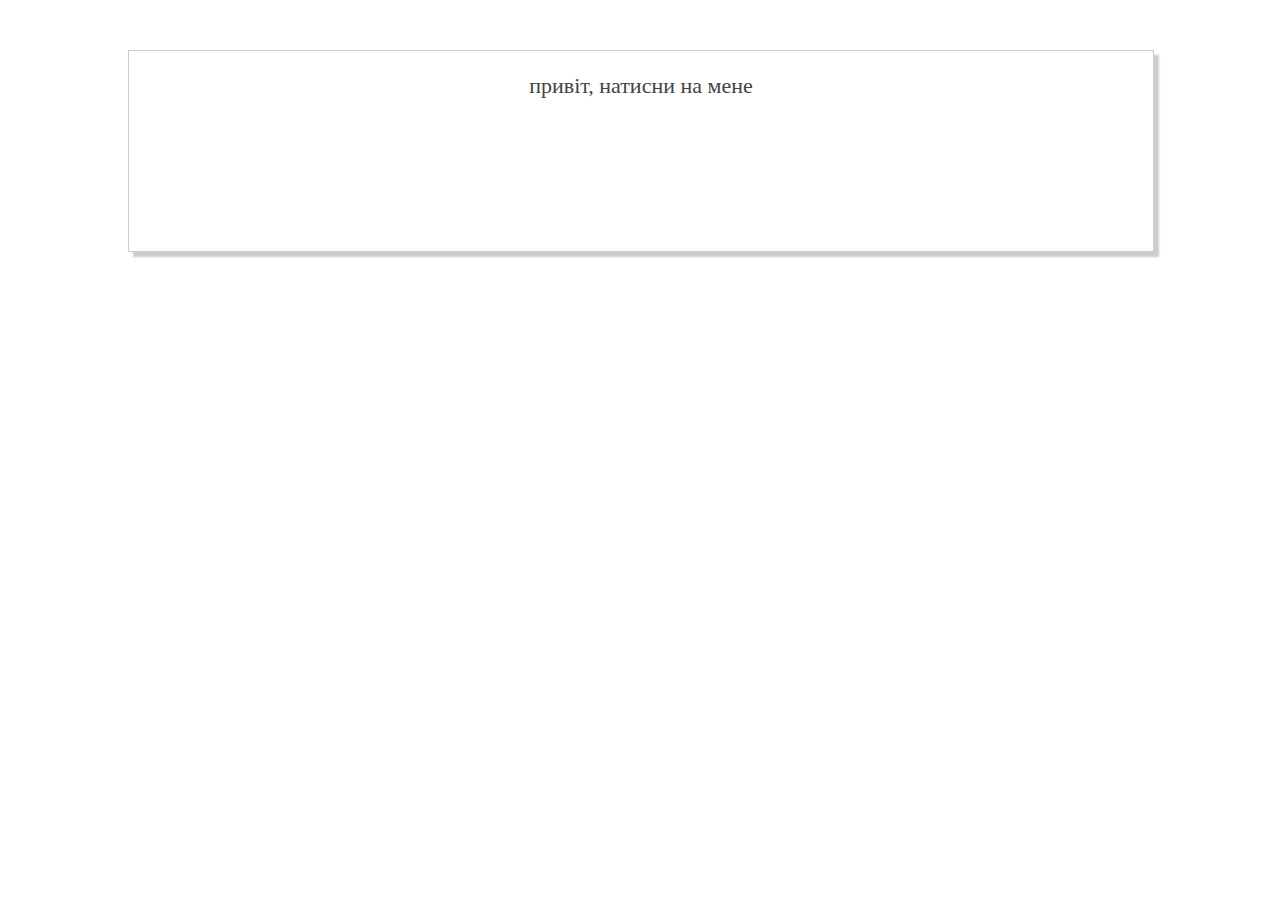
<file: mashaDay.html>
<!DOCTYPE html>
<html>
<head>
	<title>quest</title>
	<meta charset="utf-8">
	<meta name="viewport" content="width=device-width, initial-scale=1.0, maximum-scale=1.0, user-scalable=no">
	<style >
	
	body{
		padding: 0 0 0 0;
		margin: 0 0 0 0;
	}

	header{
	display:  none;

		background: #303F9F;
		width: 100%;
		height: 30px;
		text-align: center;
		color: white;
		clear: both;
	}
	
	.container{
		clear: both;
		width: 80%;
		margin-left: 10%;
		min-height: 200px;
		background: white;
		border: 1px solid #ccc;
		margin-top: 50px;
		box-shadow: 5px 5px 2px #ccc;
		color: #444;
		text-align: center;
		font-size: 22px;
	}
	</style>
</head>
<body>
<header>
<strong>
	Quest
	
</strong>
</header>
<div class="container" onclick="next();">
	<p id="input"></p>
</div>
<script type="text/javascript">
var db= [
'привіт, натисни на мене',
'Чим незвичайним запам’ятався день? натисни ще раз',
'В тебе є гаряча вода? ще)',
'статистика: ти натиснула 3 рази',

]
var now = 0;
function next(){
	console.log(db[now]);
	if (now < db.length) {
	var el = document.getElementById('input');
	el.innerHTML = db[now];
	now++;
	}else{
		now = 0;
		var el = document.getElementById('input');
	el.innerHTML = 'the end :) 4';
	}
}
next();
</script>
</body>
</html>
</file>
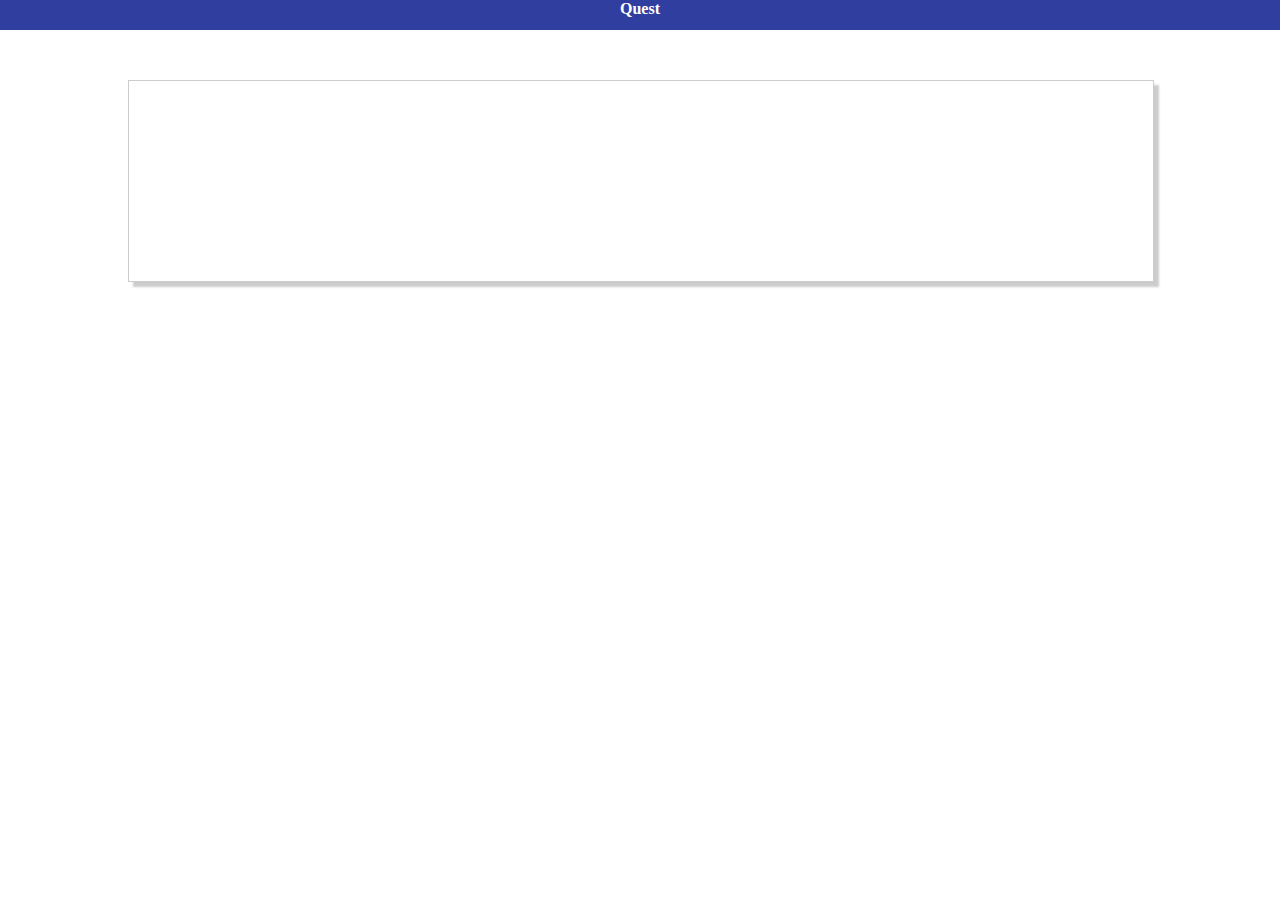
<file: mashaQ.html>
<!DOCTYPE html>
<html>
<head>
	<meta name="viewport" content="width=device-width, initial-scale=1.0">
	<title>quest</title>
	<meta charset="utf-8">
	<style >
	
	body{
		padding: 0 0 0 0;
		margin: 0 0 0 0;
	}

	header{
	

		background: #303F9F;
		width: 100%;
		height: 30px;
		text-align: center;
		color: white;
		clear: both;
	}
	
	.container{
		clear: both;
		width: 80%;
		margin-left: 10%;
		min-height: 200px;
		background: white;
		border: 1px solid #ccc;
		margin-top: 50px;
		box-shadow: 5px 5px 2px #ccc;
		color: #444;
		text-align: center;
		font-size: 22px;
	}
	</style>
</head>
<body>
<header>
<strong>
	Quest
	
</strong>
</header>
<div class="container" onclick="next();">
	<p id="input"></p>
</div>
<script type="text/javascript">
var db= [
'В 12-поверховому будинку є ліфт. На першому поверсі живе всього 2 людей, від поверху до поверху кількість мешканців збільшується вдвічі. На якому поверсі в цьому будинку частіше інших натискається кнопка виклику ліфта?',
' Що не може збільшити лупа в трикутнику?',
' На постоялий двір приїхав мандрівник. Грошей у нього із собою не було, але був срібний ланцюжок із шести ланок. Хазяїн готелю погодився прийняти в оплату номера за кожний день по одному кільцю з цього ланцюжка, але так, щоб розпиляних кілець він одержав не більше одного. Як мандрівникові варто розпиляти ланцюжок, щоб можна було розплачуватися з хазяїном щодня протягом п\'яти днів?',
'Потрібно розпиляти третю ланку. Перший день він розплатиться розпиляною ланкою, у другий дасть дві ланки разом, а в решту одержить дану вчора розпиляну, у третій день, заплатить ланкою із трьох кілець, а його рештою буде заплачені їм учора дві ланки й т.д.',
'Скільки хвилин триває прогулянка',
'На одному подиху перескажи сюжет 3 поросят',
'пройди 500м від спорт лайфу і поверни в сторону нового дорожнього покриття ',
'на якому боці зручніше спати',
'який палць на ступні в тебе довший ?'
' про прізвище',
'опиши детальний маршрут до брами',
'ти автор художнього твору, опиши обнімашки',
'оціни  свою художню роботу'


]
var now = 0;
function next(){
	console.log(db[now]);
	if (now < db.length) {
	var el = document.getElementById('input');
	el.innerHTML = db[now];
	now++;
	}else{
		now = 0;
		var el = document.getElementById('input');
	el.innerHTML = 'the end :) 4';
	}
}
next();
</script>
</body>
</html>
</file>
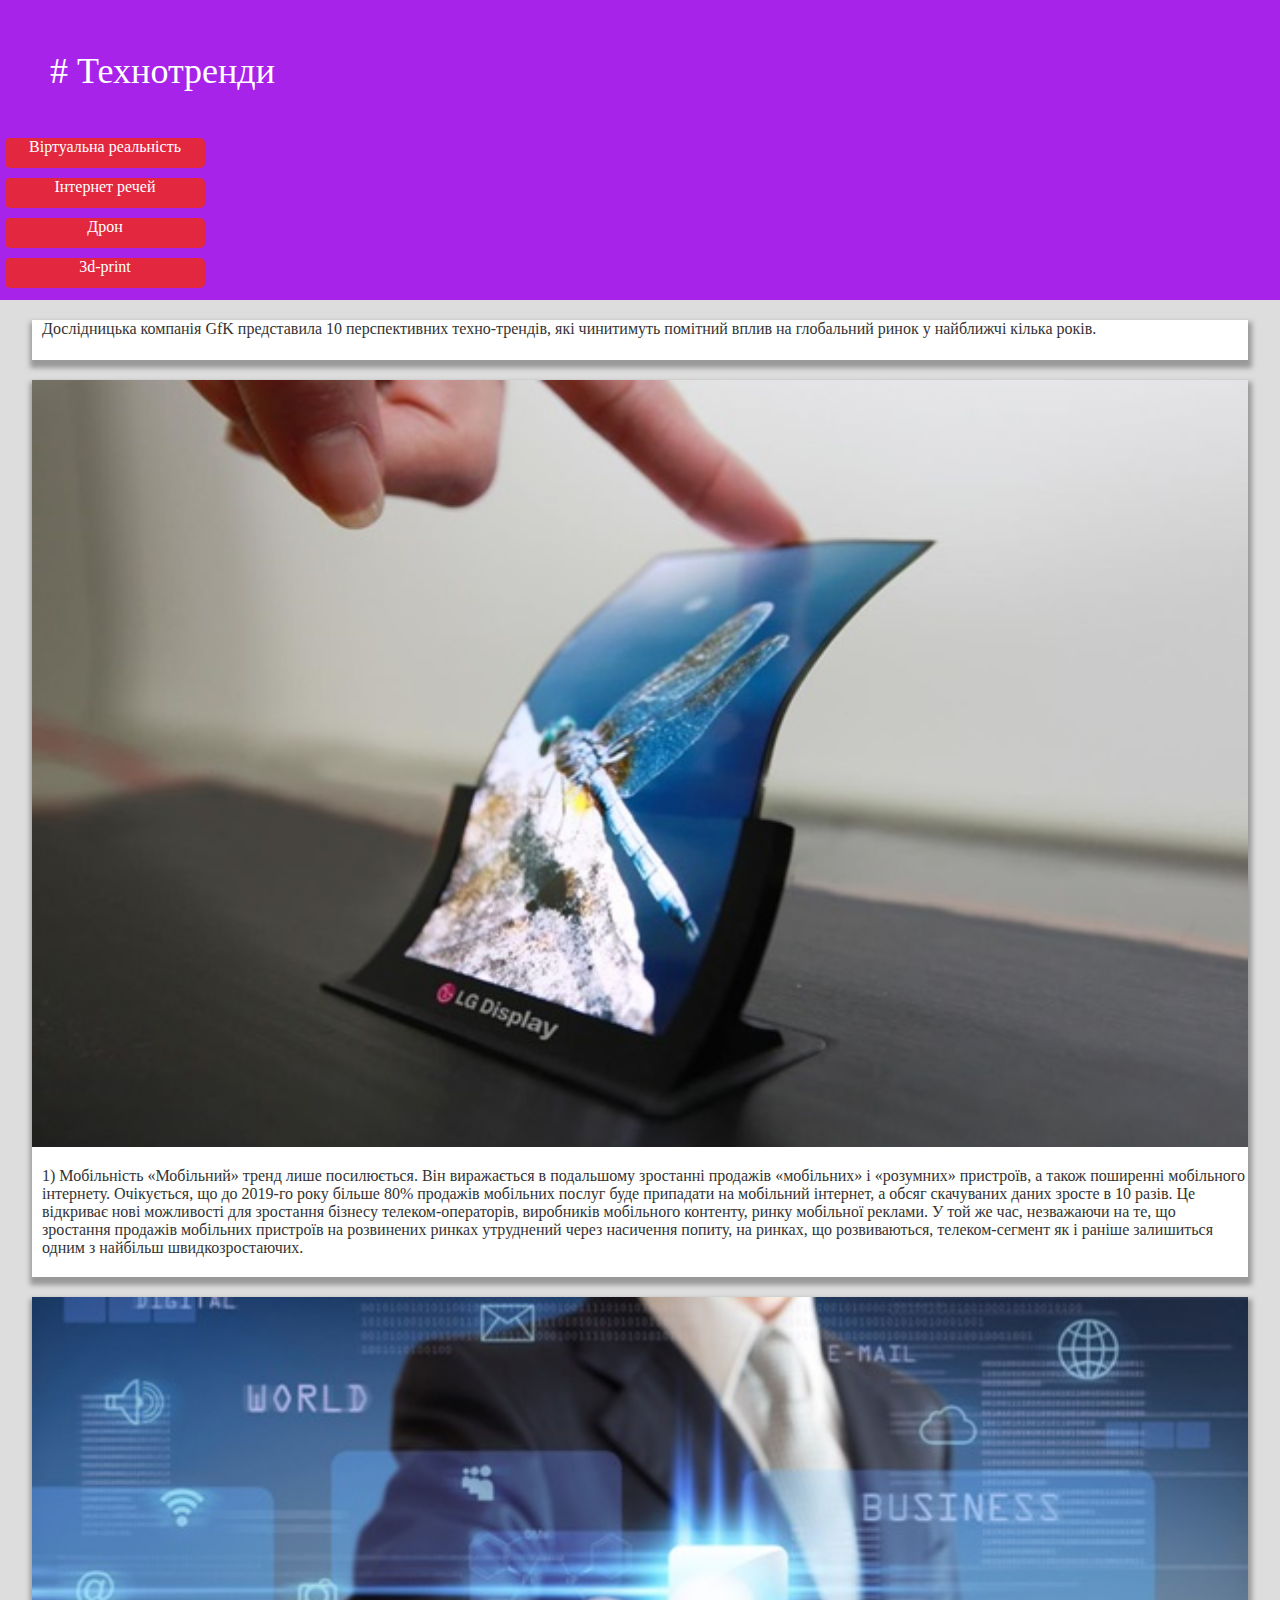
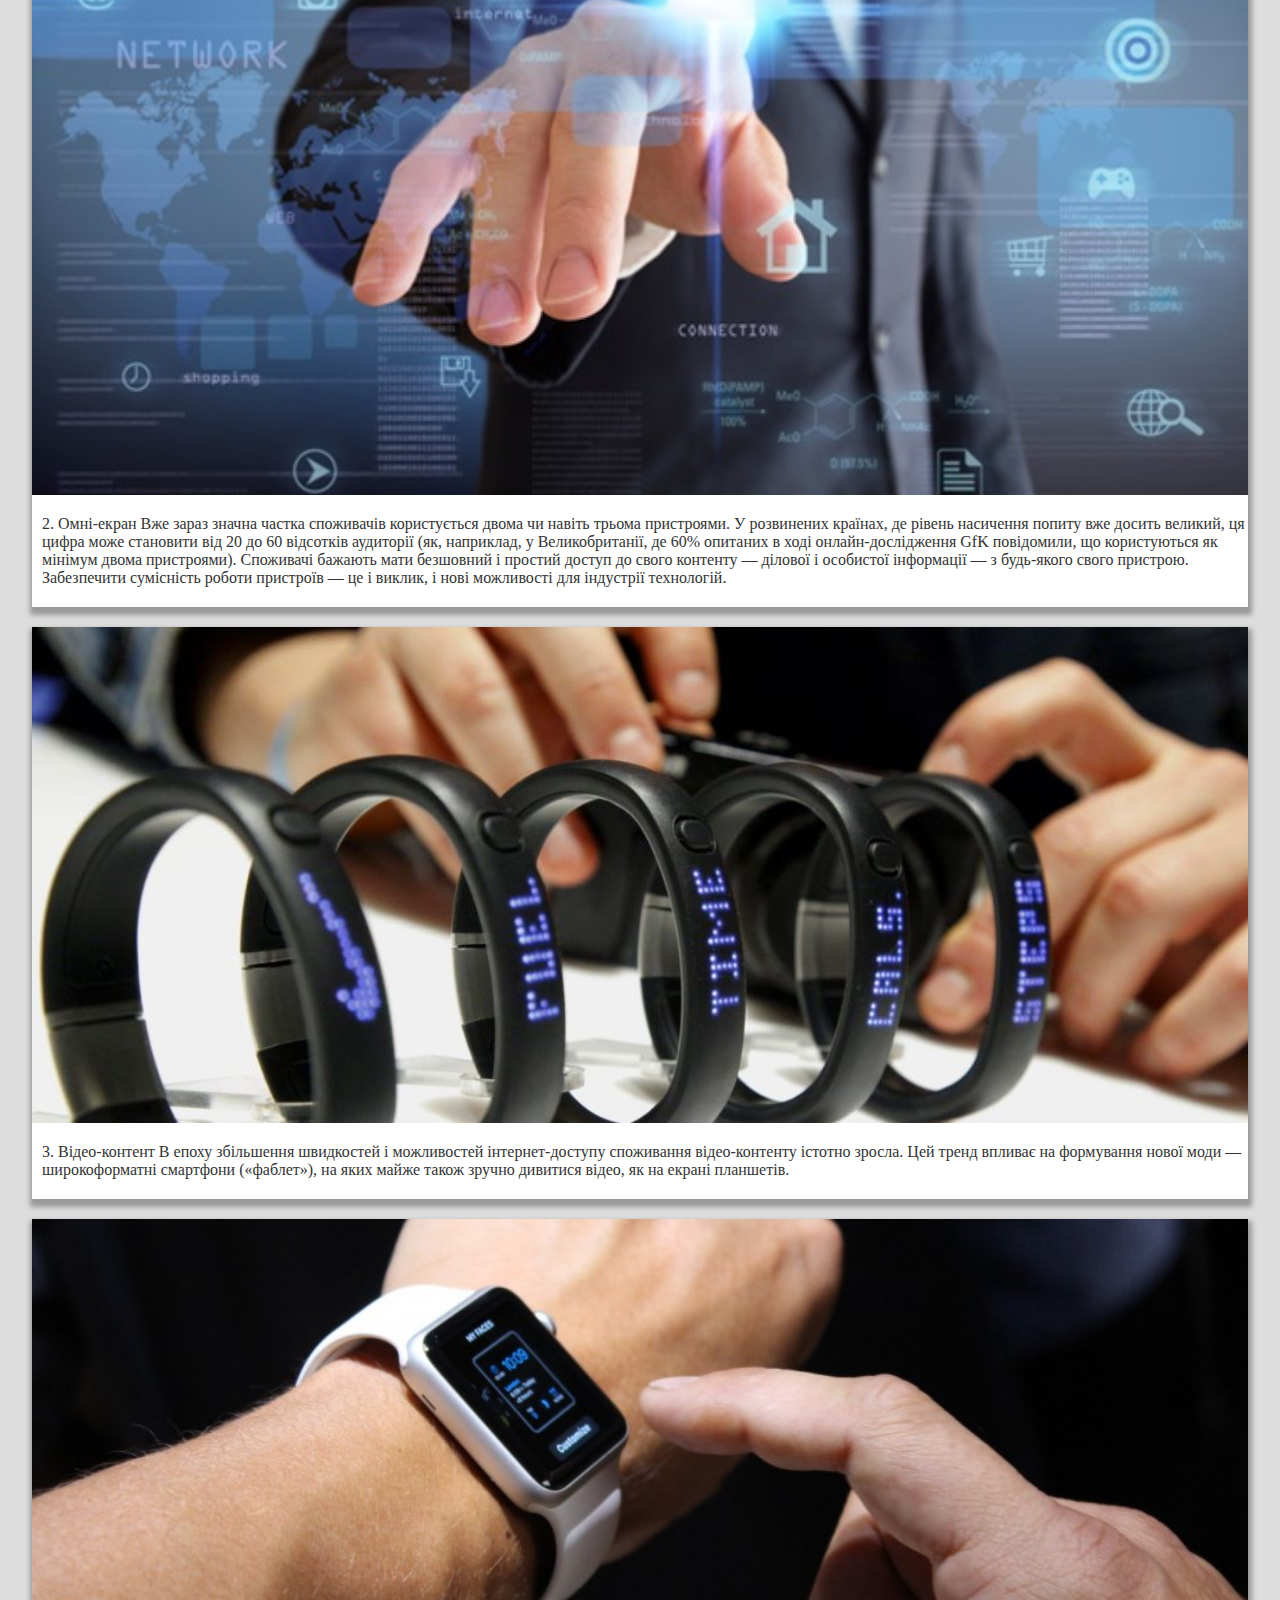
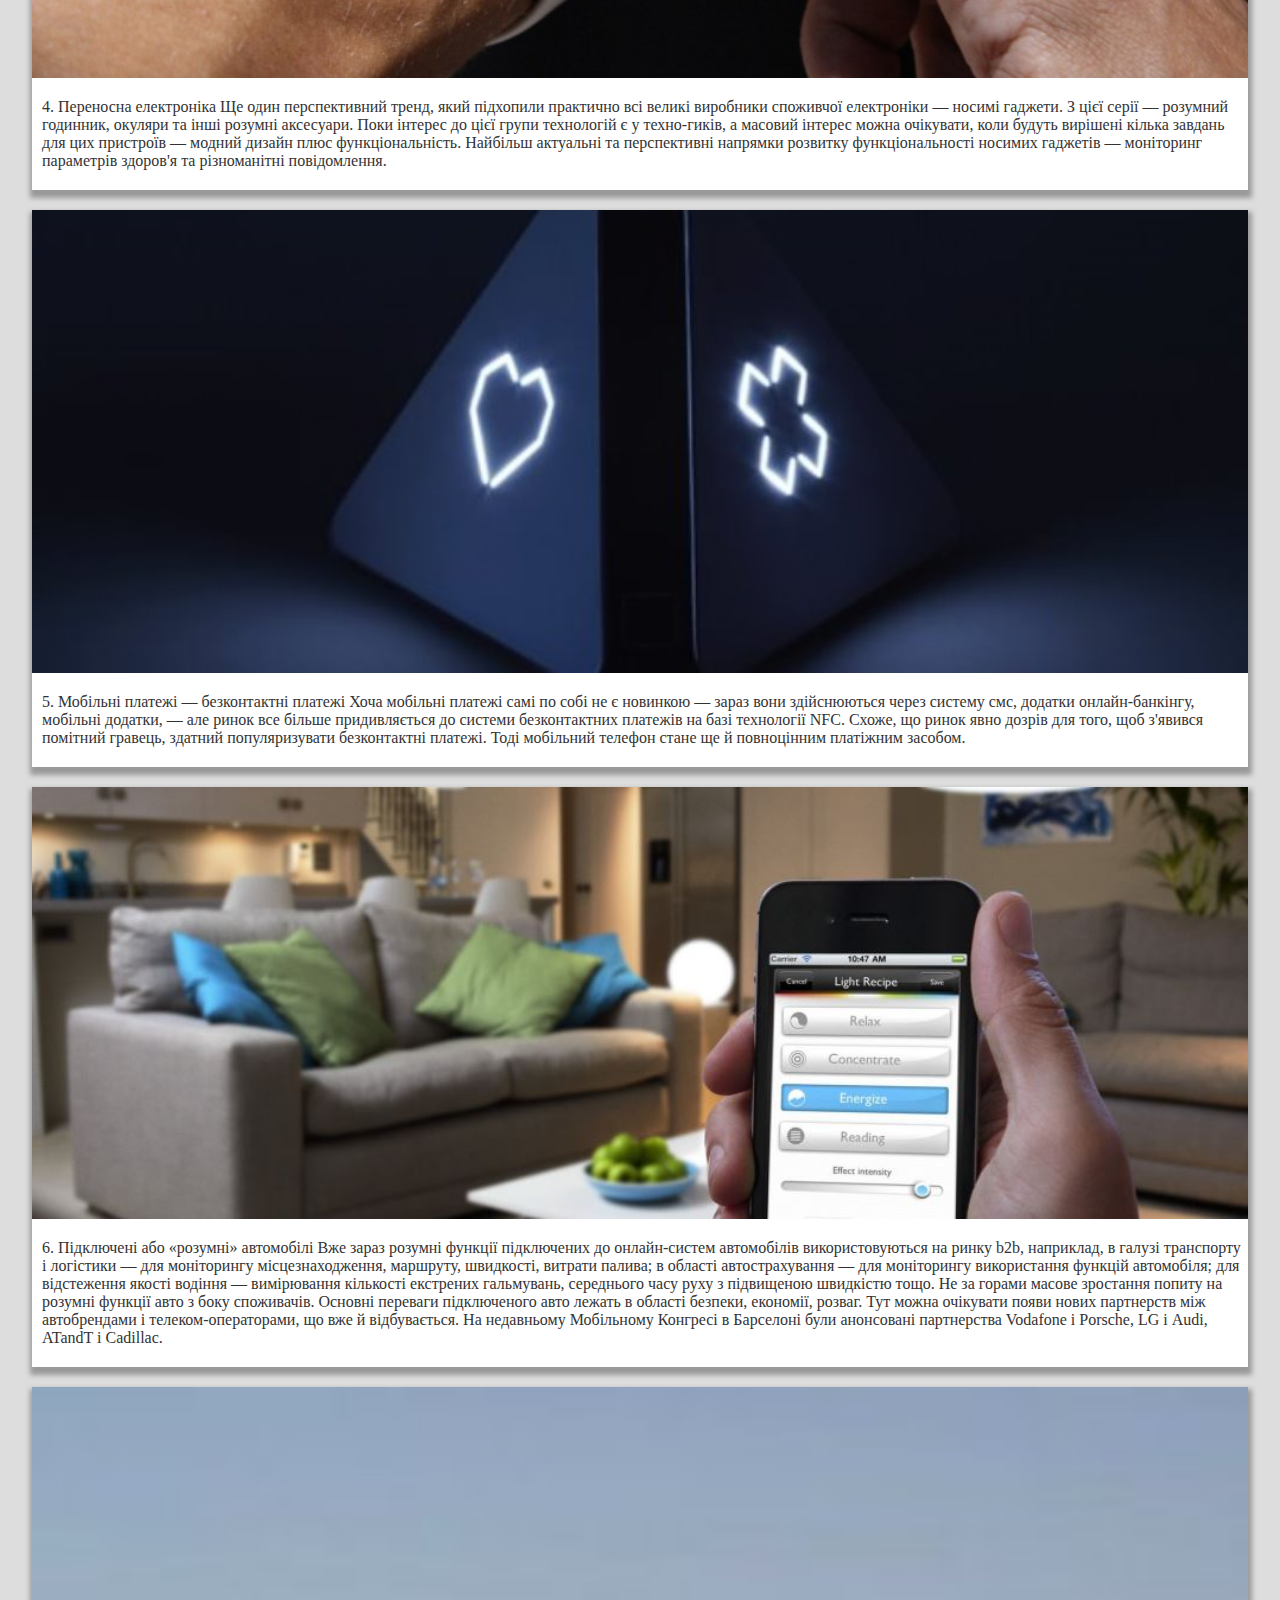
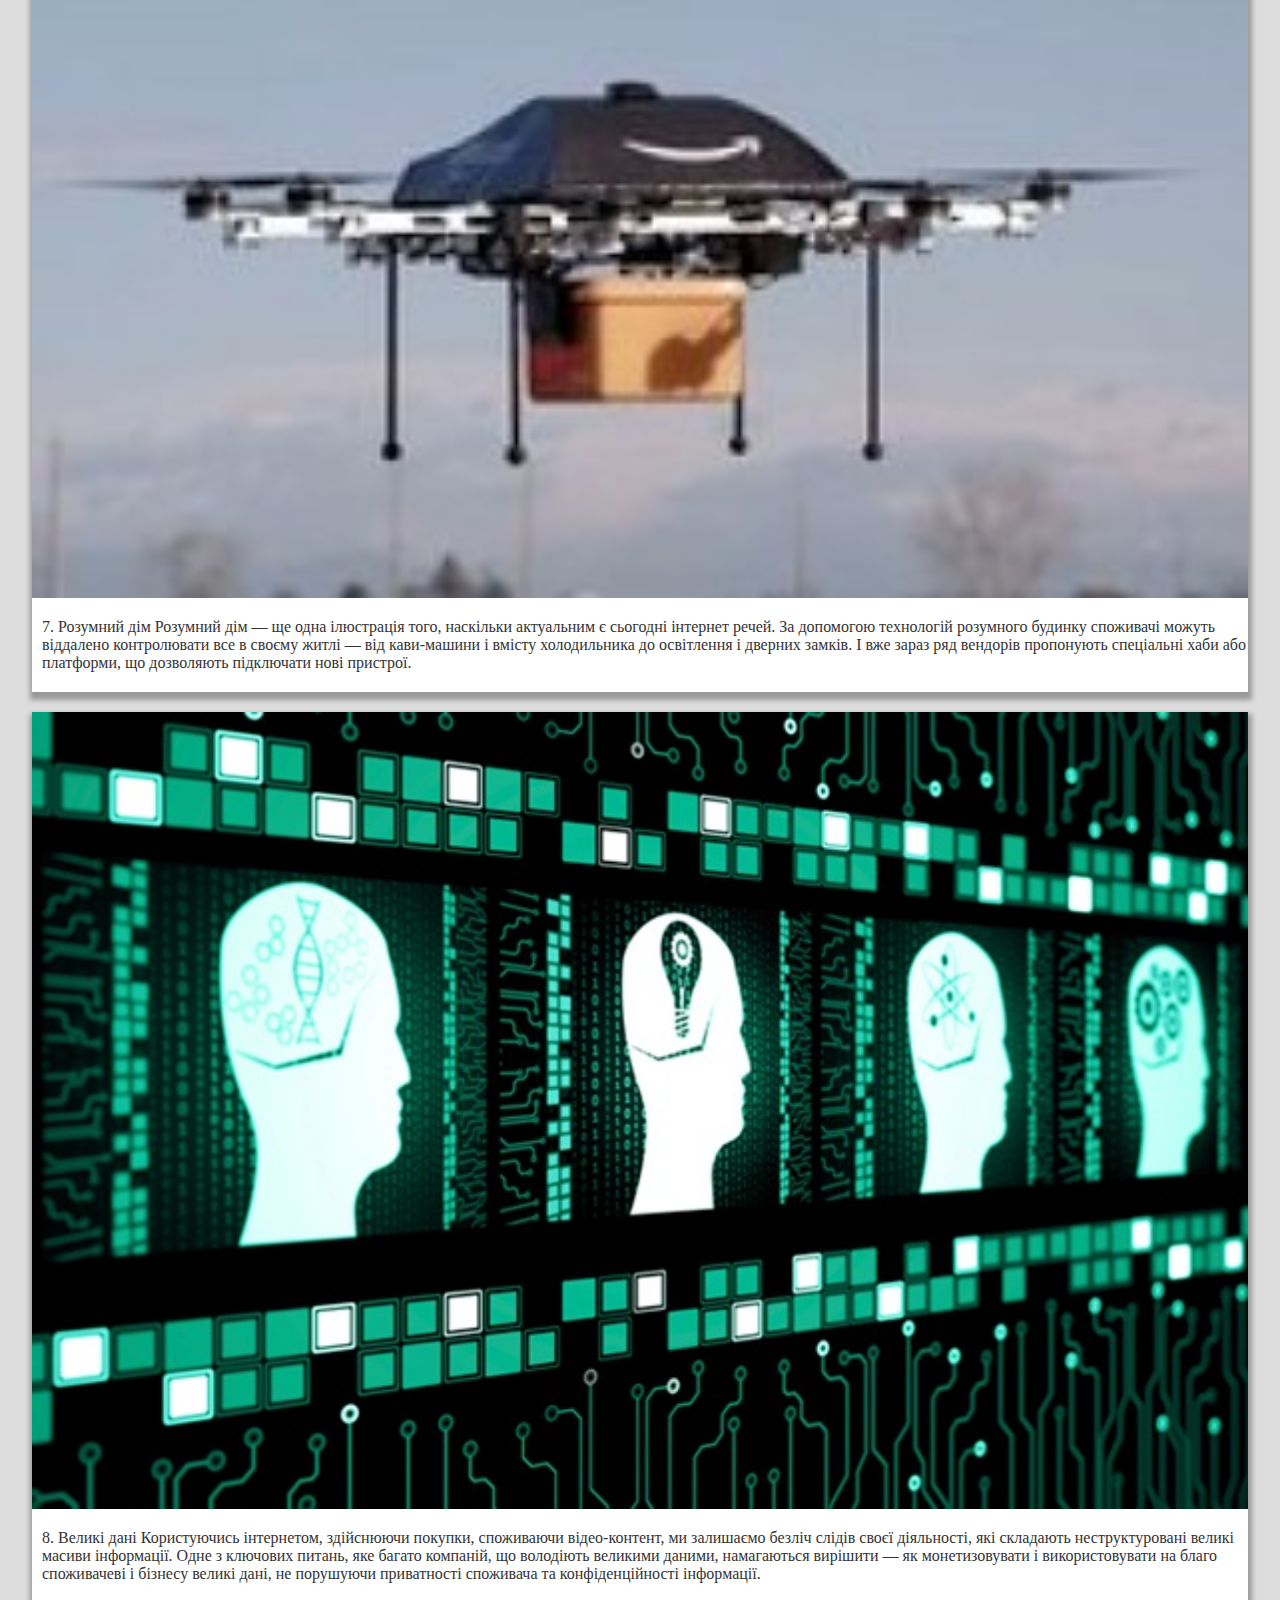
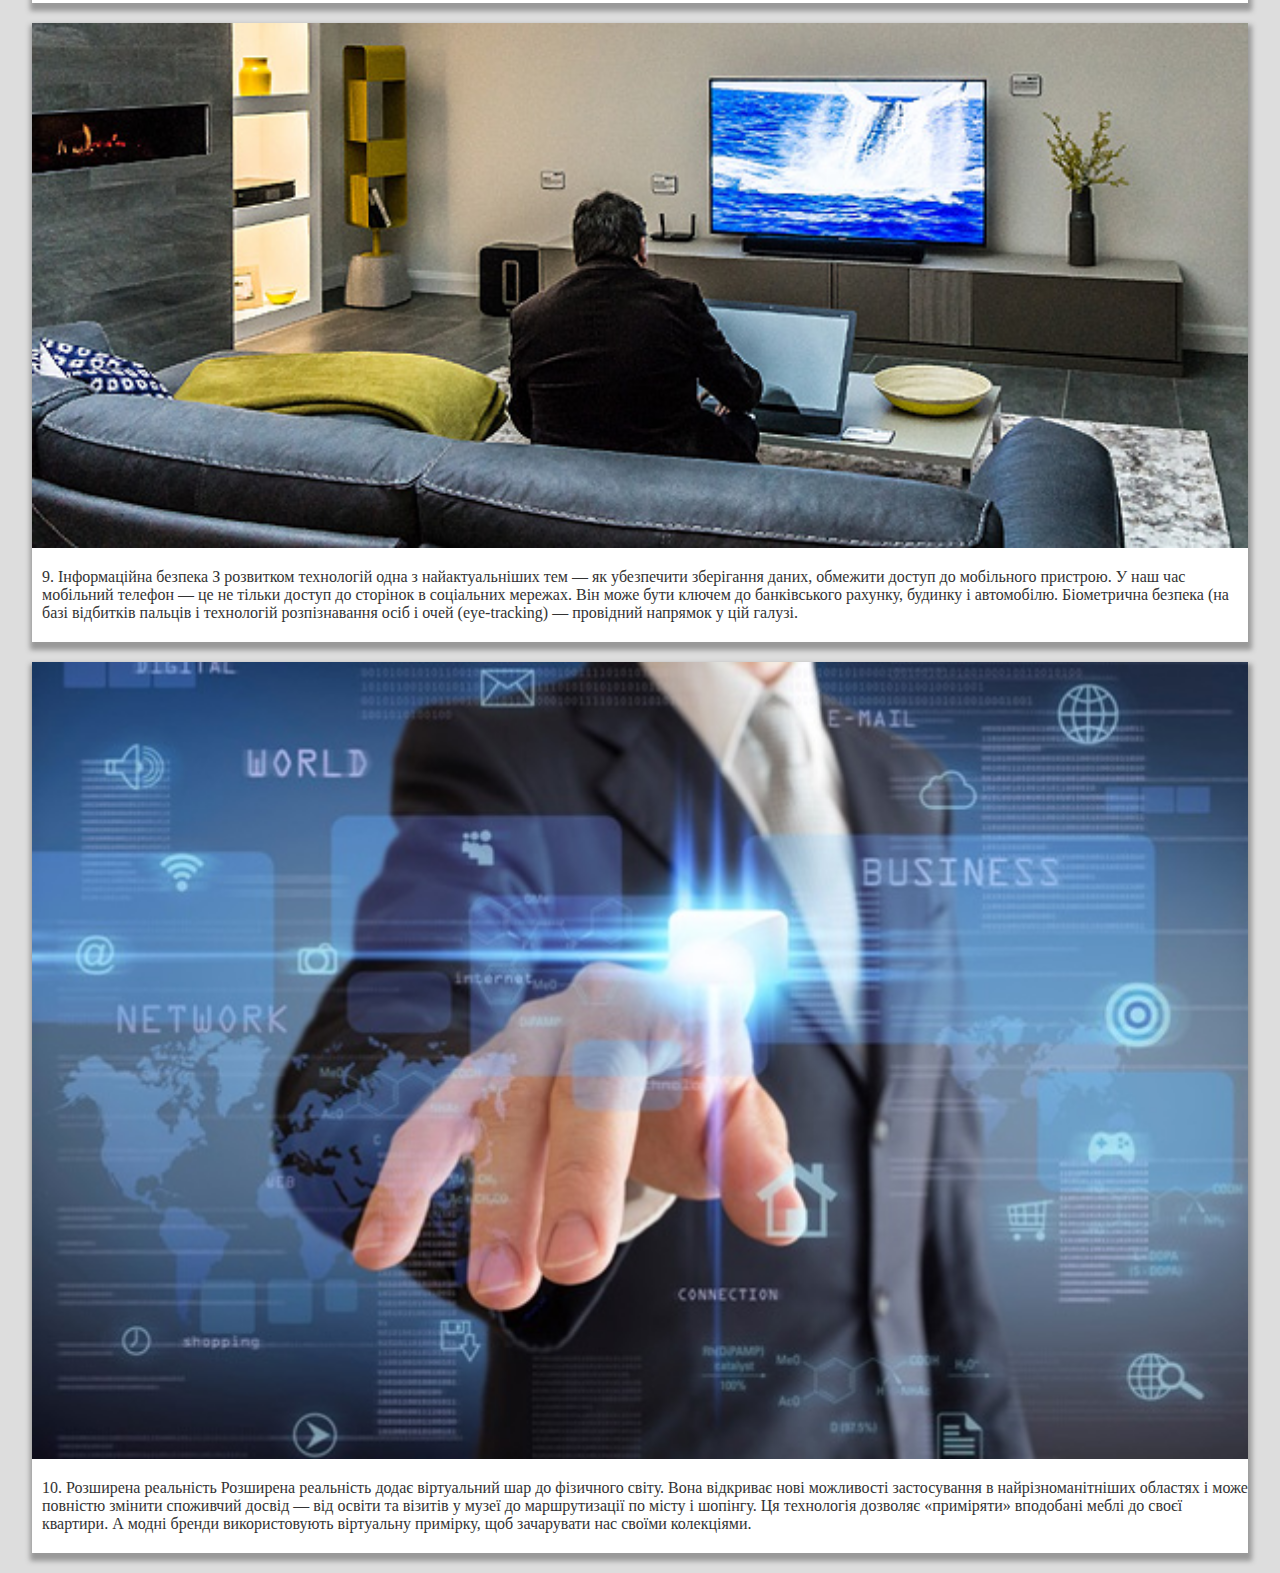
<file: my.html>
<!doctype html> 
<!DOCTYPE html>
<html>
<head>
	<title>Технотренди</title>
	<link rel="stylesheet" type="text/css" href="style.css">
	<meta name="viewport" content="width=device-width, initial-scale=1.0">
</head>
<body>
<header> 
<div id='maskBack'> 
<p># Технотренди</p>
<div class="button">
<a href="vr.html">
	
Віртуальна реальність
</a>
</div>

<div class="button">
<a href="ir.html">
	Інтернет речей
</a>
</div>
<div class="button">
<a href="dr.html">
	
Дрон 
</a>
</div>
<div class="button">
<a href="thd.html">
	
3d-print
</a>
</div>
</div>
</header>
<div id="informBlock"> 
<div class="bl">
<p>Дослідницька компанія GfK представила 10 перспективних техно-трендів, які чинитимуть помітний вплив на глобальний ринок у найближчі кілька років.</p>
 </div>
 <div class="bl">
 	<img src="1.jpg">
 	<p>
 		1)  Мобільність «Мобільний» тренд лише посилюється. Він виражається в подальшому зростанні продажів «мобільних» і «розумних» пристроїв, а також поширенні мобільного інтернету. Очікується, що до 2019-го року більше 80% продажів мобільних послуг буде припадати на мобільний інтернет, а обсяг скачуваних даних зросте в 10 разів. Це відкриває нові можливості для зростання бізнесу телеком-операторів, виробників мобільного контенту, ринку мобільної реклами. У той же час, незважаючи на те, що зростання продажів мобільних пристроїв на розвинених ринках утруднений через насичення попиту, на ринках, що розвиваються, телеком-сегмент як і раніше залишиться одним з найбільш швидкозростаючих. 
 	</p>
 </div>

 <div class="bl">
 	<img src="2.jpg">
 	<p>
 		2. Омні-екран Вже зараз значна частка споживачів користується двома чи навіть трьома пристроями. У розвинених країнах, де рівень насичення попиту вже досить великий, ця цифра може становити від 20 до 60 відсотків аудиторії (як, наприклад, у Великобританії, де 60% опитаних в ході онлайн-дослідження GfK повідомили, що користуються як мінімум двома пристроями). Споживачі бажають мати безшовний і простий доступ до свого контенту — ділової і особистої інформації — з будь-якого свого пристрою. Забезпечити сумісність роботи пристроїв — це і виклик, і нові можливості для індустрії технологій. 
 	</p>
 </div>

 <div class="bl">
 	<img src="3.jpg">
 	<p>
 		3. Відео-контент В епоху збільшення швидкостей і можливостей інтернет-доступу споживання відео-контенту істотно зросла. Цей тренд впливає на формування нової моди — широкоформатні смартфони («фаблет»), на яких майже також зручно дивитися відео, як на екрані планшетів. 
 	</p>
 </div>
 <div class="bl">
 	<img src="4.jpg">
 	<p>
 4. Переносна електроніка Ще один перспективний тренд, який підхопили практично всі великі виробники споживчої електроніки — носимі гаджети. З цієї серії — розумний годинник, окуляри та інші розумні аксесуари. Поки інтерес до цієї групи технологій є у техно-гиків, а масовий інтерес можна очікувати, коли будуть вирішені кілька завдань для цих пристроїв — модний дизайн плюс функціональність. Найбільш актуальні та перспективні напрямки розвитку функціональності носимих гаджетів — моніторинг параметрів здоров'я та різноманітні повідомлення.
  </p>
 </div>
 <div class="bl">
 	<img src="5.jpg">
 	<p>
5. Мобільні платежі — безконтактні платежі Хоча мобільні платежі самі по собі не є новинкою — зараз вони здійснюються через систему смс, додатки онлайн-банкінгу, мобільні додатки, — але ринок все більше придивляється до системи безконтактних платежів на базі технології NFC. Схоже, що ринок явно дозрів для того, щоб з'явився помітний гравець, здатний популяризувати безконтактні платежі. Тоді мобільний телефон стане ще й повноцінним платіжним засобом. 
</p>
 </div>
 <div class="bl">
 	<img src="6.jpg">
 	<p>
6. Підключені або «розумні» автомобілі Вже зараз розумні функції підключених до онлайн-систем автомобілів використовуються на ринку b2b, наприклад, в галузі транспорту і логістики — для моніторингу місцезнаходження, маршруту, швидкості, витрати палива; в області автострахування — для моніторингу використання функцій автомобіля; для відстеження якості водіння — вимірювання кількості екстрених гальмувань, середнього часу руху з підвищеною швидкістю тощо. Не за горами масове зростання попиту на розумні функції авто з боку споживачів. Основні переваги підключеного авто лежать в області безпеки, економії, розваг. Тут можна очікувати появи нових партнерств між автобрендами і телеком-операторами, що вже й відбувається. На недавньому Мобільному Конгресі в Барселоні були анонсовані партнерства Vodafone і Porsсhe, LG і Audi, ATandT і Cadillac. 
</p>
 </div>
 <div class="bl">
 	<img src="7.jpeg">
 	<p>
7. Розумний дім Розумний дім — ще одна ілюстрація того, наскільки актуальним є сьогодні інтернет речей. За допомогою технологій розумного будинку споживачі можуть віддалено контролювати все в своєму житлі — від кави-машини і вмісту холодильника до освітлення і дверних замків. І вже зараз ряд вендорів пропонують спеціальні хаби або платформи, що дозволяють підключати нові пристрої. 
</p>
 </div>
 <div class="bl">
 	<img src="25.jpg">
 	<p>
8. Великі дані Користуючись інтернетом, здійснюючи покупки, споживаючи відео-контент, ми залишаємо безліч слідів своєї діяльності, які складають неструктуровані великі масиви інформації. Одне з ключових питань, яке багато компаній, що володіють великими даними, намагаються вирішити — як монетизовувати і використовувати на благо споживачеві і бізнесу великі дані, не порушуючи приватності споживача та конфіденційності інформації. 
</p>
 </div>
 <div class="bl">
 	<img src="9.jpg">
 	<p>
9. Інформаційна безпека З розвитком технологій одна з найактуальніших тем — як убезпечити зберігання даних, обмежити доступ до мобільного пристрою. У наш час мобільний телефон — це не тільки доступ до сторінок в соціальних мережах. Він може бути ключем до банківського рахунку, будинку і автомобілю. Біометрична безпека (на базі відбитків пальців і технологій розпізнавання осіб і очей (eye-tracking) — провідний напрямок у цій галузі.
</p>
 </div>
 <div class="bl">
 	<img src="10.jpg">
 	<p>
 10. Розширена реальність Розширена реальність додає віртуальний шар до фізичного світу. Вона відкриває нові можливості застосування в найрізноманітніших областях і може повністю змінити споживчий досвід — від освіти та візитів у музеї до маршрутизації по місту і шопінгу. Ця технологія дозволяє «приміряти» вподобані меблі до своєї квартири. А модні бренди використовують віртуальну примірку, щоб зачарувати нас своїми колекціями.

</p>
 </div>





</div>
</body>
</html>
</file>
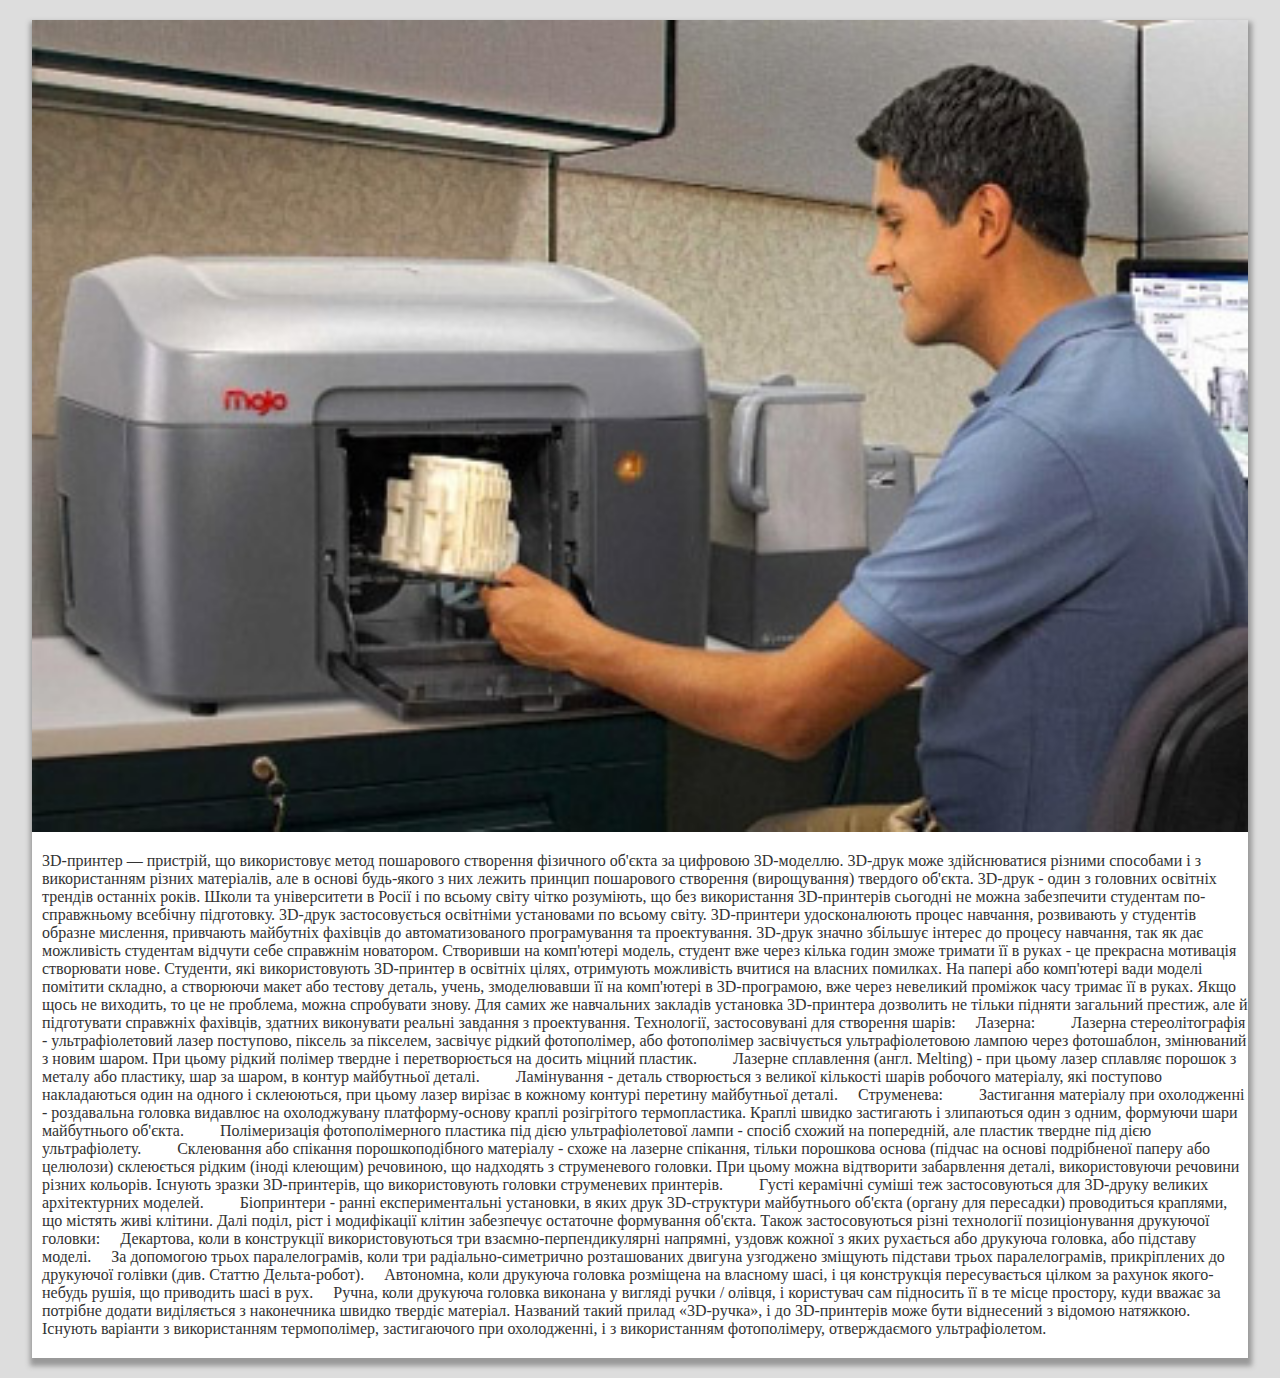
<file: thd.html>
<!DOCTYPE html>
<html>
<head>
	<title>Віртуальна реальність</title>
	<link rel="stylesheet" type="text/css" href="style.css">
	<meta name="viewport" content="width=device-width, initial-scale=1.0">
</head>
<body>
<div id="informBlock">
<div class="bl" style="clear: both;">

	<img src="40o.jpg" style="clear: both;">
	<p>3D-принтер — пристрій, що використовує метод пошарового створення фізичного об'єкта за цифровою 3D-моделлю.
3D-друк може здійснюватися різними способами і з використанням різних матеріалів, але в основі будь-якого з них лежить принцип пошарового створення (вирощування) твердого об'єкта.
3D-друк - один з головних освітніх трендів останніх років. Школи та університети в Росії і по всьому світу чітко розуміють, що без використання 3D-принтерів сьогодні не можна забезпечити студентам по-справжньому всебічну підготовку.
3D-друк застосовується освітніми установами по всьому світу. 3D-принтери удосконалюють процес навчання, розвивають у студентів образне мислення, привчають майбутніх фахівців до автоматизованого програмування та проектування. 3D-друк значно збільшує інтерес до процесу навчання, так як дає можливість студентам відчути себе справжнім новатором. Створивши на комп'ютері модель, студент вже через кілька годин зможе тримати її в руках - це прекрасна мотивація створювати нове.
Студенти, які використовують 3D-принтер в освітніх цілях, отримують можливість вчитися на власних помилках. На папері або комп'ютері вади моделі помітити складно, а створюючи макет або тестову деталь, учень, змоделювавши її на комп'ютері в 3D-програмою, вже через невеликий проміжок часу тримає її в руках. Якщо щось не виходить, то це не проблема, можна спробувати знову.
Для самих же навчальних закладів установка 3D-принтера дозволить не тільки підняти загальний престиж, але й підготувати справжніх фахівців, здатних виконувати реальні завдання з проектування.

Технології, застосовувані для створення шарів:
    Лазерна:
        Лазерна стереолітографія - ультрафіолетовий лазер поступово, піксель за пікселем, засвічує рідкий фотополімер, або фотополімер засвічується ультрафіолетовою лампою через фотошаблон, змінюваний з новим шаром. При цьому рідкий полімер твердне і перетворюється на досить міцний пластик.
        Лазерне сплавлення (англ. Melting) - при цьому лазер сплавляє порошок з металу або пластику, шар за шаром, в контур майбутньої деталі.
        Ламінування - деталь створюється з великої кількості шарів робочого матеріалу, які поступово накладаються один на одного і склеюються, при цьому лазер вирізає в кожному контурі перетину майбутньої деталі.
    Струменева:
        Застигання матеріалу при охолодженні - роздавальна головка видавлює на охолоджувану платформу-основу краплі розігрітого термопластика. Краплі швидко застигають і злипаються один з одним, формуючи шари майбутнього об'єкта.
        Полімеризація фотополімерного пластика під дією ультрафіолетової лампи - спосіб схожий на попередній, але пластик твердне під дією ультрафіолету.
        Склеювання або спікання порошкоподібного матеріалу - схоже на лазерне спікання, тільки порошкова основа (підчас на основі подрібненої паперу або целюлози) склеюється рідким (іноді клеющим) речовиною, що надходять з струменевого головки. При цьому можна відтворити забарвлення деталі, використовуючи речовини різних кольорів. Існують зразки 3D-принтерів, що використовують головки струменевих принтерів.
        Густі керамічні суміші теж застосовуються для 3D-друку великих архітектурних моделей.
        Біопринтери - ранні експериментальні установки, в яких друк 3D-структури майбутнього об'єкта (органу для пересадки) проводиться краплями, що містять живі клітини. Далі поділ, ріст і модифікації клітин забезпечує остаточне формування об'єкта.

Також застосовуються різні технології позиціонування друкуючої головки:
    Декартова, коли в конструкції використовуються три взаємно-перпендикулярні напрямні, уздовж кожної з яких рухається або друкуюча головка, або підставу моделі.
    За допомогою трьох паралелограмів, коли три радіально-симетрично розташованих двигуна узгоджено зміщують підстави трьох паралелограмів, прикріплених до друкуючої голівки (див. Статтю Дельта-робот).
    Автономна, коли друкуюча головка розміщена на власному шасі, і ця конструкція пересувається цілком за рахунок якого-небудь рушія, що приводить шасі в рух.
    Ручна, коли друкуюча головка виконана у вигляді ручки / олівця, і користувач сам підносить її в те місце простору, куди вважає за потрібне додати виділяється з наконечника швидко твердіє матеріал. Названий такий прилад «3D-ручка», і до 3D-принтерів може бути віднесений з відомою натяжкою. Існують варіанти з використанням термополімер, застигаючого при охолодженні, і з використанням фотополімеру, отверждаємого ультрафіолетом.


</p>
</div>
</div>
</body>
</html>
</file>
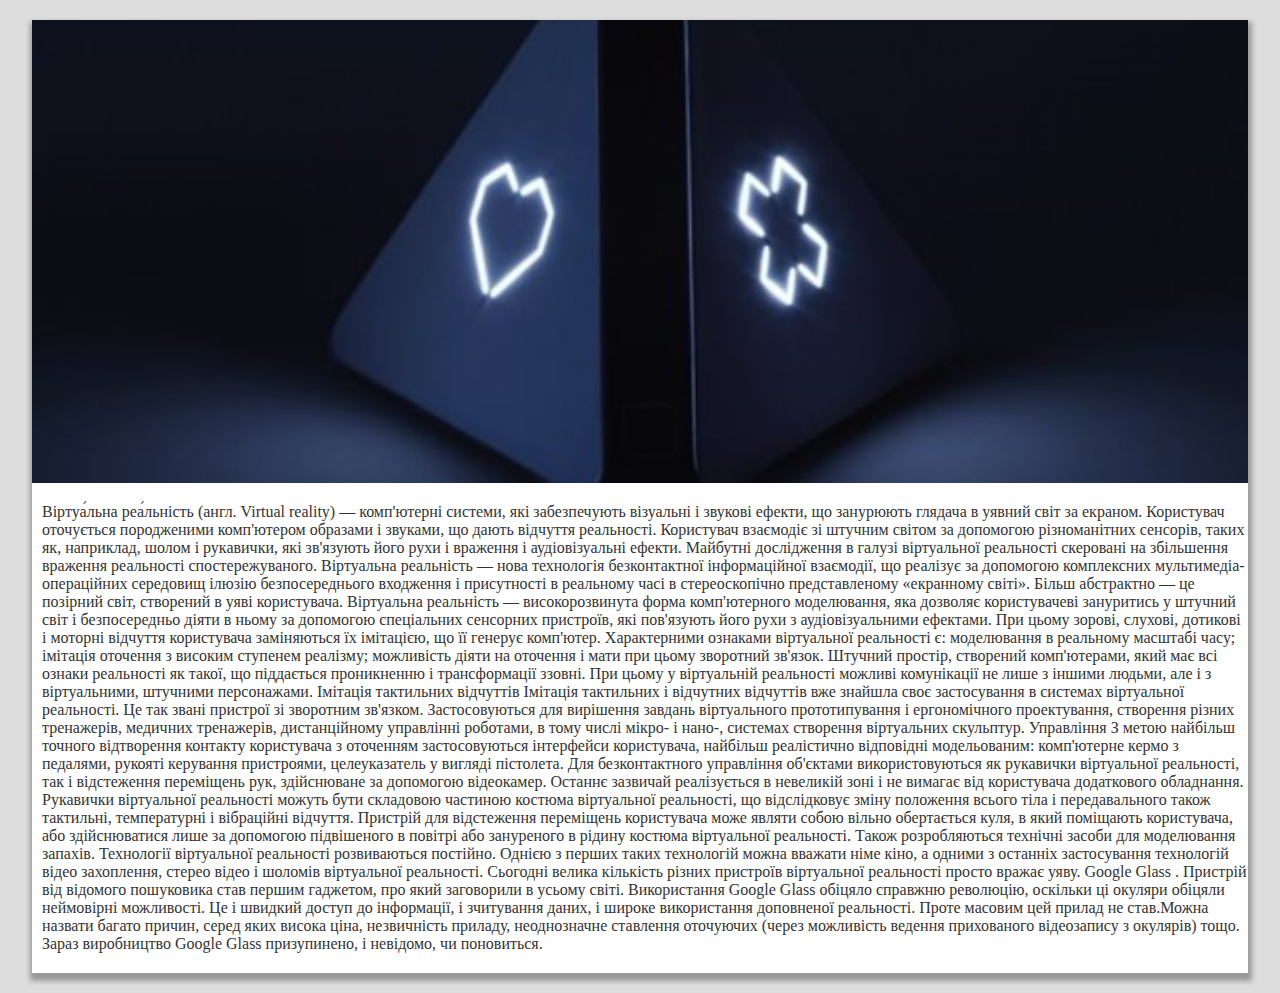
<file: vr.html>
<!DOCTYPE html>
<html>
<head>
	<title>Віртуальна реальність</title>
	<link rel="stylesheet" type="text/css" href="style.css">
	<meta name="viewport" content="width=device-width, initial-scale=1.0">
</head>
<body>
<div id="informBlock">
<div class="bl" style="clear: both;">

	<img src="5.jpg" style="clear: both;">
	<p>Віртуа́льна реа́льність (англ. Virtual reality) — комп'ютерні системи, які забезпечують візуальні і звукові ефекти, що занурюють глядача в уявний світ за екраном. Користувач оточується породженими комп'ютером образами і звуками, що дають відчуття реальності. Користувач взаємодіє зі штучним світом за допомогою різноманітних сенсорів, таких як, наприклад, шолом і рукавички, які зв'язують його рухи і враження і аудіовізуальні ефекти. Майбутні дослідження в галузі віртуальної реальності скеровані на збільшення враження реальності спостережуваного.
Віртуальна реальність — нова технологія безконтактної інформаційної взаємодії, що реалізує за допомогою комплексних мультимедіа-операційних середовищ ілюзію безпосереднього входження і присутності в реальному часі в стереоскопічно представленому «екранному світі». Більш абстрактно — це позірний світ, створений в уяві користувача.
Віртуальна реальність — високорозвинута форма комп'ютерного моделювання, яка дозволяє користувачеві зануритись у штучний світ і безпосередньо діяти в ньому за допомогою спеціальних сенсорних пристроїв, які пов'язують його рухи з аудіовізуальними ефектами. При цьому зорові, слухові, дотикові і моторні відчуття користувача заміняються їх імітацією, що її генерує комп'ютер. Характерними ознаками віртуальної реальності є: моделювання в реальному масштабі часу; імітація оточення з високим ступенем реалізму; можливість діяти на оточення і мати при цьому зворотний зв'язок.
Штучний простір, створений комп'ютерами, який має всі ознаки реальності як такої, що піддається проникненню і трансформації ззовні. При цьому у віртуальній реальності можливі комунікації не лише з іншими людьми, але і з віртуальними, штучними персонажами.
Імітація тактильних відчуттів
Імітація тактильних і відчутних відчуттів вже знайшла своє застосування в системах віртуальної реальності. Це так звані пристрої зі зворотним зв'язком.  Застосовуються для вирішення завдань віртуального прототипування і ергономічного проектування, створення різних тренажерів, медичних тренажерів, дистанційному управлінні роботами, в тому числі мікро- і нано-, системах створення віртуальних скульптур.
Управління
З метою найбільш точного відтворення контакту користувача з оточенням застосовуються інтерфейси користувача, найбільш реалістично відповідні модельованим: комп'ютерне кермо з педалями, рукояті керування пристроями, целеуказатель у вигляді пістолета.
Для безконтактного управління об'єктами використовуються як рукавички віртуальної реальності, так і відстеження переміщень рук, здійснюване за допомогою відеокамер. Останнє зазвичай реалізується в невеликій зоні і не вимагає від користувача додаткового обладнання.
Рукавички віртуальної реальності можуть бути складовою частиною костюма віртуальної реальності, що відслідковує зміну положення всього тіла і передавального також тактильні, температурні і вібраційні відчуття.
Пристрій для відстеження переміщень користувача може являти собою вільно обертається куля, в який поміщають користувача, або здійснюватися лише за допомогою підвішеного в повітрі або зануреного в рідину костюма віртуальної реальності. Також розробляються технічні засоби для моделювання запахів.
Технології віртуальної реальності розвиваються постійно. Однією з перших таких технологій можна вважати німе кіно, а одними з останніх застосування технологій відео захоплення, стерео відео і шоломів віртуальної реальності. Сьогодні велика кількість різних пристроїв віртуальної реальності просто вражає уяву.
Google Glass . Пристрій від відомого пошуковика став першим гаджетом, про який заговорили в усьому світі. Використання Google Glass обіцяло справжню революцію, оскільки ці окуляри обіцяли неймовірні можливості. Це і швидкий доступ до інформації, і зчитування даних, і широке використання доповненої реальності. Проте масовим цей прилад не став.Можна назвати багато причин, серед яких висока ціна, незвичність приладу, неоднозначне ставлення оточуючих (через можливість ведення прихованого відеозапису з окулярів) тощо. Зараз виробництво Google Glass призупинено, і невідомо, чи поновиться.
</p>
</div>
</div>
</body>
</html>
</file>
<file: style.css>
html, body{ 
margin: 0 0 0 0;
 }
 body{
 	height: 100%;
 	width: 100%;
 	background: #ddd;
 	color: #333;
 }
#maskBack{
	
	width: 100%;
	height: 300px;
	background: #A723EA;
	color: white;
/*clear: both;*/
}
#maskBack p {
	display: inline-block;
	/*margin: 0 auto;*/
	margin-left: 50px;
	color: white;
	font-size: 36px;
	margin-top: 50px;
}
#informBlock{
	/*margin-top: 100%;*/
	width: 95%;
	margin: 0 auto;

}
.bl{
	clear: both;
	background: white;
	width: 100%;
	min-height: 40px;
	margin-top: 20px;
	margin-bottom: 20px;
	box-shadow: 1px 5px 5px 3px #999;

}
.bl p{
	margin-left: 10px;
	padding-bottom: 20px;
}
.bl img{
	clear: both;
	width: 100%;
	height: auto;
	/*margin: 3px 1% 3px;*/
}
.button{
	background: #E2273F;
	width: 200px;
	height: 30px;
	text-align: center;	
	margin: 10px 5px 0px 5px;
	border-radius: 5px;
}
a{
	color: white;
	text-decoration: none;
}
</file>
<file: css/mece.css>
@media(min-width:960px){
	#global{
		width:60%;
		margin: 0 auto;
	}
}
@media(max-width:960px){
#global{
	margin-right: 2%;
	margin-left: 2%;
}
}
html{
	height: 100%;
}
p::selection , strong::selection{
	background-color: rgba(255, 255, 255, 0.0)
}
body{
	
	width: 100%;
	height: 100%;
	margin:0 0 0 0;
	color: #444;
	background-color: #fefefe;
}
.topNavBar{
	margin-left: -2%;
	background-color: #1abc9c;
	width: 104%;
	height: 40px;
}
.topNavBar p {
	color: white;
	text-align: center;
	font-size: 30px;
	margin-top: 0px;
}


.prediction{
	
	width: 100%;
	margin:0 auto;
	background-color: #fff;
	border: 2px solid #337ab7;
	font-size: 14px;

}
.prediction p{
	margin-left: 20px;
}
.company{
	min-height: 100px;
	width: 100%;
	margin:0 auto;
	background-color: #fff;
}
.company p{
	
	margin-left: 20px;
	font-size: 14px;
}

#industry{
	width: 100%;
	margin:0 auto;
	background-color: #fff;
	border: 2px solid #337ab7;
	font-size: 14px;
	
}
#industry p{
	margin-left: 20px;
}
.playerNow{
	text-align: center;
}
#playPeriod{
	display: none;
}
.oneOfPlayer form, 
.oneOfPlayer p{
	display: inline-block;
}
.oneOfPlayer form input{
	color: #333;
	position: relative;
	left: 50px;
	right: 50px;
	text-align: center;
	font-weight: bold;
}

form input{
	text-align: center;
}
.oneOfPlayer p{
	margin-left: 10px;
}
.oneOfPlayer{
	min-height: 60px;
	background-color: #2980b9;
	color: white;
	border: 2px solid white;
	border-radius: 5px;
}
.oneOfPlayer form {
	
	margin-left: 10%;
	margin-top: 12px;
	margin-bottom: 5px;
}

 button {
	height: 30px;
	width: 40%;
	text-align: center;
	margin: 0 auto;
	margin-left: 7%;
	border-radius:5px;
	background-color: #0ED76D;
	
	border: 0px solid black;
	margin-top: 5px;
	color: #333;
}
#gameParameter{
	width: 100%;
	min-height: 100px;
	background-color:#2980b9;
	display: none;
}
#gameParameter div p{
	color: white;
	margin-top:0;
	text-align: center;
	font-size: 20px;
}
.gParam{
	padding-top: 5px;
	border: 1px solid white;
}
.gParam p{
	display: inline-block;
	margin-right: 10%;
	margin-left: 10px;
}

.gParam form {
	float: right;
	margin-right: 10px;
}
form{
	display: inline-block;
}
#goButton{
	margin-left: 50%;
	margin-top: 15px;
}
#hidenTik{
	width: 100%;
	height: 100%;
	display: none;
	overflow: hidden;
	background-color:  #5cb85c;
	position: absolute;
	color:white;
	font-size: 30px;
	text-align: center;
}
#global{
	height: 100%;
	display: none;
}
#formForNewCalc{
	padding-top: 10px;
	background-color: #FeFFFf;
	font-size: 20px;
	bodred-radius: 50%;
	border: 2px solid #d9534f;
}
#formForNewCalc form div input{
	float: right;
	margin-right: 20px;
}
#formForNewCalc form div p{
	margin-left: 20px;
}
#redHead{
	height: 30px;
	width: 100%;
	background-color: #d9534f;
	color: white;
	text-align: center;
	font-size: 20px;
	margin-top: 5px;
}
.company{
	border: 2px solid #337ab7;
}
.navyHead{
	margin-top: 5px;
	height: 30px;
	width: 100%;
	background-color: #337ab7;
	color: white;
	text-align: center;
	font-size: 20px;
	
}
#name{
	font-size: 20px;
	color: #444;
}
#hidenTik p{
	margin-top: 50%;
}
.navyHead, #redHead {
	border-top-right-radius: 10px;
	border-top-left-radius: 10px;

}
#name{
	margin-top: 40px;
}
.loadingScreen {
	width: 100%;
	height: 100%;
	overflow: hidden;
}
#loadingScreen img{
	border-radius: 5px;
	border-top-right-radius: 50px;
	border: 4px solid #efea4f;
	position: absolute;
	margin-left: -100px;
	left: 50%;
	margin-top: -100px;
	top: 50%;
}
#loadingScreen p{
	bottom: 10px;
	color: orange;
	font-size: 30px;
	text-align: center;
	animation: flash 2s linear 1s infinite;
}
#menuScreen{
	height: 100%;
	width: 100%;

	display: none;
}
#menuTop img{
	border: 3px solid rgba(0,0,0,.1);
}
#menuTop h2{
	color: #eff;
	font-weight: bold;
	font-style: oblique;
	text-align: center;
	position: relative;
	top: -80px;
}
#bodyMenu{
	position: relative;
	top: -60px;

}
</file>
